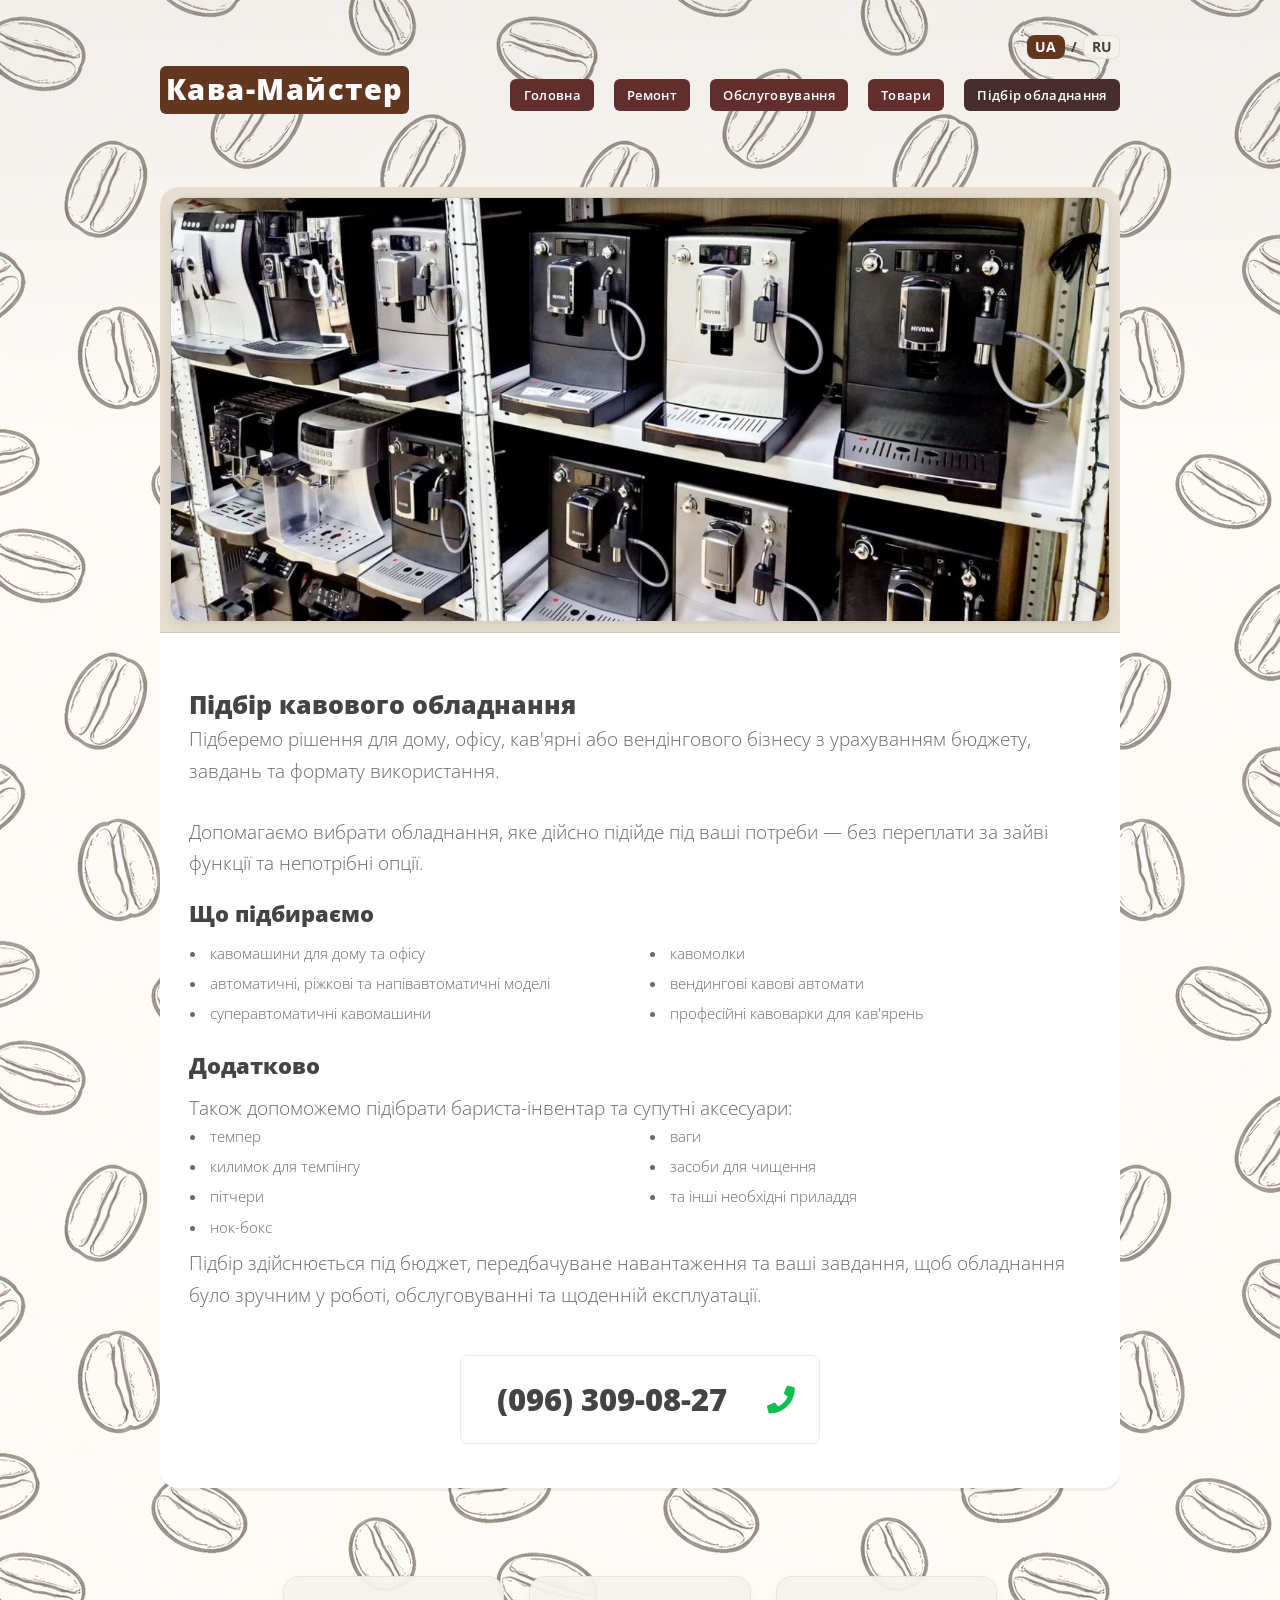
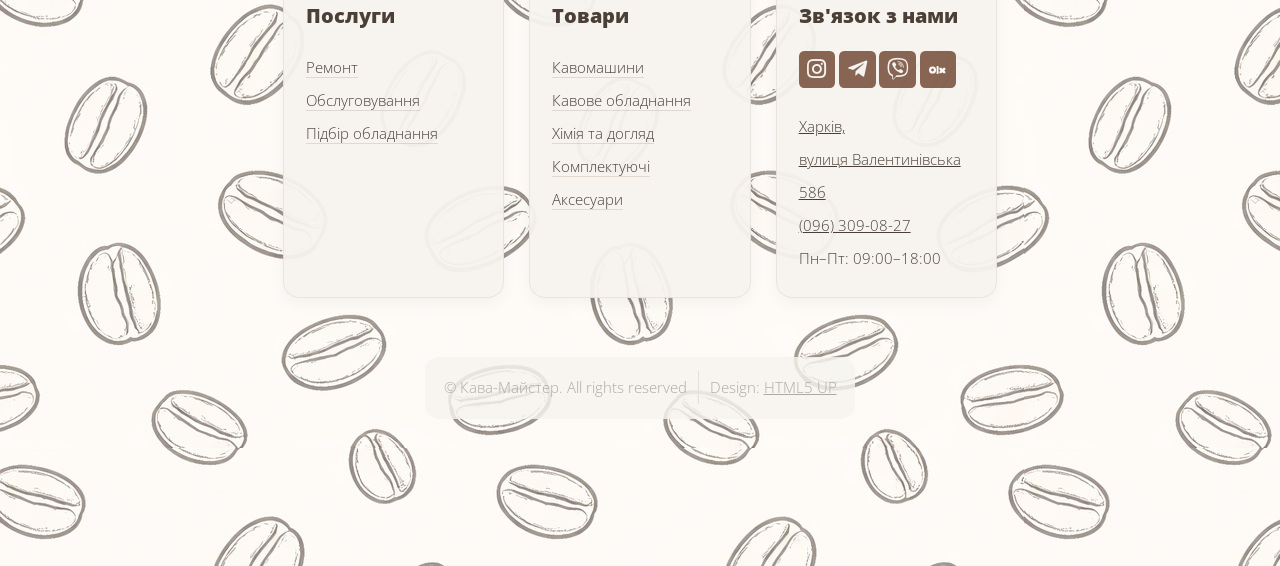
<file: equipment-selection.html>
<!DOCTYPE HTML>
<!--
	Verti by HTML5 UP
	html5up.net | @ajlkn
	Free for personal and commercial use under the CCA 3.0 license (html5up.net/license)
-->
<html lang="uk">
	<head>
		<title>Підбір кавового обладнання у Харкові</title>
		<meta charset="utf-8" />
		<meta name="viewport" content="width=device-width, initial-scale=1, user-scalable=no" />
		<link rel="stylesheet" href="assets/css/main.css" />
		<link rel="icon" type="image/png" sizes="32x32" href="images/favicon32.png">
		<link rel="icon" type="image/png" sizes="16x16" href="images/favicon16.png">
		<link rel="shortcut icon" href="images/favicon.ico">
		<!-- Google tag (gtag.js) -->
		<script async src="https://www.googletagmanager.com/gtag/js?id=G-5P2D315HKL"></script>
		<script>
		window.dataLayer = window.dataLayer || [];
		function gtag(){dataLayer.push(arguments);}
		gtag('js', new Date());

		gtag('config', 'G-5P2D315HKL');
		</script>
		<script>(function(w,d,s,l,i){w[l]=w[l]||[];w[l].push({'gtm.start':
			new Date().getTime(),event:'gtm.js'});var f=d.getElementsByTagName(s)[0],
			j=d.createElement(s),dl=l!='dataLayer'?'&l='+l:'';j.async=true;j.src=
			'https://www.googletagmanager.com/gtm.js?id='+i+dl;f.parentNode.insertBefore(j,f);
			})(window,document,'script','dataLayer','GTM-PZ9SXCJ6');</script>

		<!-- Google tag (gtag.js) -->
		<script async src="https://www.googletagmanager.com/gtag/js?id=AW-18160558927"></script>
		<script>
		  window.dataLayer = window.dataLayer || [];
		  function gtag(){dataLayer.push(arguments);}
		  gtag('js', new Date());
		
		  gtag('config', 'AW-18160558927');
		</script>
	</head>
	<body class="is-preload homepage">
		<noscript><iframe src="https://www.googletagmanager.com/ns.html?id=GTM-PZ9SXCJ6"
height="0" width="0" style="display:none;visibility:hidden"></iframe></noscript>
		<div id="page-wrapper">

			<!-- Header -->
				<div id="header-wrapper">
					<header id="header" class="container">

						<!-- Logo -->
							<div id="logo">
								<h1><a href="index.html">Кава-Майстер</a></h1>
							</div>

						<!-- Nav -->
							<nav id="nav">
								<ul>
									<li><a href="index.html">Головна</a></li>
									<li><a href="repair.html">Ремонт</a></li>
									<li><a href="maintenance.html">Обслуговування</a></li>
									<li>
										<a href="products.html">Товари</a>
										<ul>
											<li><a href="products.html#coffee-machines">Кавомашини</a></li>
											<li><a href="products.html#coffee-equipment">Кавове обладнання</a></li>
											<li><a href="products.html#care">Хімія та догляд</a></li>
											<li><a href="products.html#parts">Комплектуючі</a></li>
											<li><a href="products.html#accessories">Аксесуари</a></li>

										</ul>
									</li>
									<li class="current"><a href="equipment-selection.html">Підбір обладнання</a></li>
								</ul>
							</nav>

							<div class="lang-switch">
								<a href="equipment-selection.html" class="current" lang="uk">UA</a>
								<span>/</span>
								<a href="ru/equipment-selection.html" lang="ru">RU</a>
							</div>

					</header>
				</div>

			<!-- Banner -->
				<div class="container">
                    <section class="box feature single-page-box">
                        <span class="image featured">
                            <img src="images/equipment-selection.jpg" alt="Подбор кофейного оборудования">
                        </span>
                        <div class="inner">
                            <header>
                                <h2>Підбір кавового обладнання</h2> 
								<p>Підберемо рішення для дому, офісу, кав'ярні або вендінгового бізнесу з урахуванням бюджету, завдань та формату використання.</p> 
								</header> 
									<p>Допомагаємо вибрати обладнання, яке дійсно підійде під ваші потреби — без переплати за зайві функції та непотрібні опції.</p> 
									<h3>Що підбираємо</h3> 
								<ul> 
									<li>кавомашини для дому та офісу</li> 
									<li>автоматичні, ріжкові та напівавтоматичні моделі</li> 
									<li>суперавтоматичні кавомашини</li> 
									<li>кавомолки</li> 
									<li>вендингові кавові автомати</li> 
									<li>професійні кавоварки для кав'ярень</li> 
								</ul> 
								<h3>Додатково</h3> 
									<p>Також допоможемо підібрати бариста-інвентар та супутні аксесуари:</p> 
								<ul> 
									<li>темпер</li> 
									<li>килимок для темпінгу</li> 
									<li>пітчери</li> 
									<li>нок-бокс</li> 
									<li>ваги</li> 
									<li>засоби для чищення</li> 
									<li>та інші необхідні приладдя</li> 
								</ul> 
								<p>Підбір здійснюється під бюджет, передбачуване навантаження та ваші завдання, щоб обладнання було зручним у роботі, обслуговуванні та щоденній експлуатації.</p>
                            <div class="single-page-contact">
                                <a href="tel:+380963090827" class="phone-box phone-box-centered icon solid fa-phone">
                                    (096) 309-08-27
                                </a>
                            </div>
                        </div>
                    </section>
                </div>

			<!-- Features -->
				

			<!-- Footer -->
				<div id="footer-wrapper">
					<footer id="footer" class="container">
						<div class="row aln-center">
							<div class="col-3 col-6-medium col-12-small">

								<!-- Links -->
									<section class="widget links">
										<h3>Послуги</h3>
										<ul class="style2">
											<li><a href="repair.html">Ремонт</a></li>
											<li><a href="maintenance.html">Обслуговування</a></li>
											<li><a href="equipment-selection.html">Підбір обладнання</a></li>
										</ul>
									</section>

							</div>
							<div class="col-3 col-6-medium col-12-small">

								<!-- Links -->
									<section class="widget links">
										<h3>Товари</h3>
										<ul class="style2">
											<li><a href="products.html#coffee-machines">Кавомашини</a></li>
											<li><a href="products.html#coffee-equipment">Кавове обладнання</a></li>
											<li><a href="products.html#care">Хімія та догляд</a></li>
											<li><a href="products.html#parts">Комплектуючі</a></li>
											<li><a href="products.html#accessories">Аксесуари</a></li>
										</ul>
									</section>

							</div>
							<div class="col-3 col-6-medium col-12-small">

								<!-- Contact -->
									<section id="contacts" class="widget contact last">
										<h3>Зв'язок з нами</h3>
										<ul>
											<li><a href="https://www.instagram.com/mr.belenkiy/" target="_blank" rel="noopener noreferrer" class="icon brands fa-instagram"><span class="label">Instagram</span></a></li>
											<li><a href="https://t.me/cesarelamar" target="_blank" rel="noopener noreferrer" class="icon brands fa-telegram-plane"><span class="label">Telegram</span></a></li>
											<li><a href="viber://chat?number=%2B380963090827" target="_blank" rel="noopener noreferrer" class="icon brands fa-viber"><span class="label">Viber</span></a></li>
											<li>
												<a href="https://www.olx.ua/uk/list/user/16Bz6R/" class="icon custom-icon olx-icon" target="_blank" rel="noopener noreferrer" aria-label="OLX">
													<img src="images/olx-logo.svg" alt="OLX">
													<span class="label">OLX</span>
												</a>
											</li>
										</ul>
										<a href="https://www.google.com/maps/place/Кава-Майстер/@50.0046409,36.3596223,213m/data=!3m1!1e3!4m6!3m5!1s0x4127094e48e1f429:0xbd41f64137498321!8m2!3d50.0046822!4d36.3596857!16s%2Fg%2F11njp7r_zl?entry=ttu&g_ep=EgoyMDI2MDgxNy4wIKXMDSoASAFQAw%3D%3D" target="_blank"><p>Харків,<br />
										вулиця Валентинівська 58б<br /></a>
										<a href="tel:+380963090827">
												(096) 309-08-27<br /></a>
										Пн–Пт: 09:00–18:00</p>
									</section>

							</div>
						</div>
						<div class="row">
							<div class="col-12">
								<div id="copyright">
									<ul class="menu">
										<li>&copy; Кава-Майстер. All rights reserved</li><li>Design: <a href="http://html5up.net">HTML5 UP</a></li>
									</ul>
								</div>
							</div>
						</div>
					</footer>
				</div>

			</div>

		<!-- Scripts -->

			<script src="assets/js/jquery.min.js"></script>
			<script src="assets/js/jquery.dropotron.min.js"></script>
			<script src="assets/js/browser.min.js"></script>
			<script src="assets/js/breakpoints.min.js"></script>
			<script src="assets/js/util.js"></script>
			<script src="assets/js/main.js"></script>

	</body>
</html>
</file>
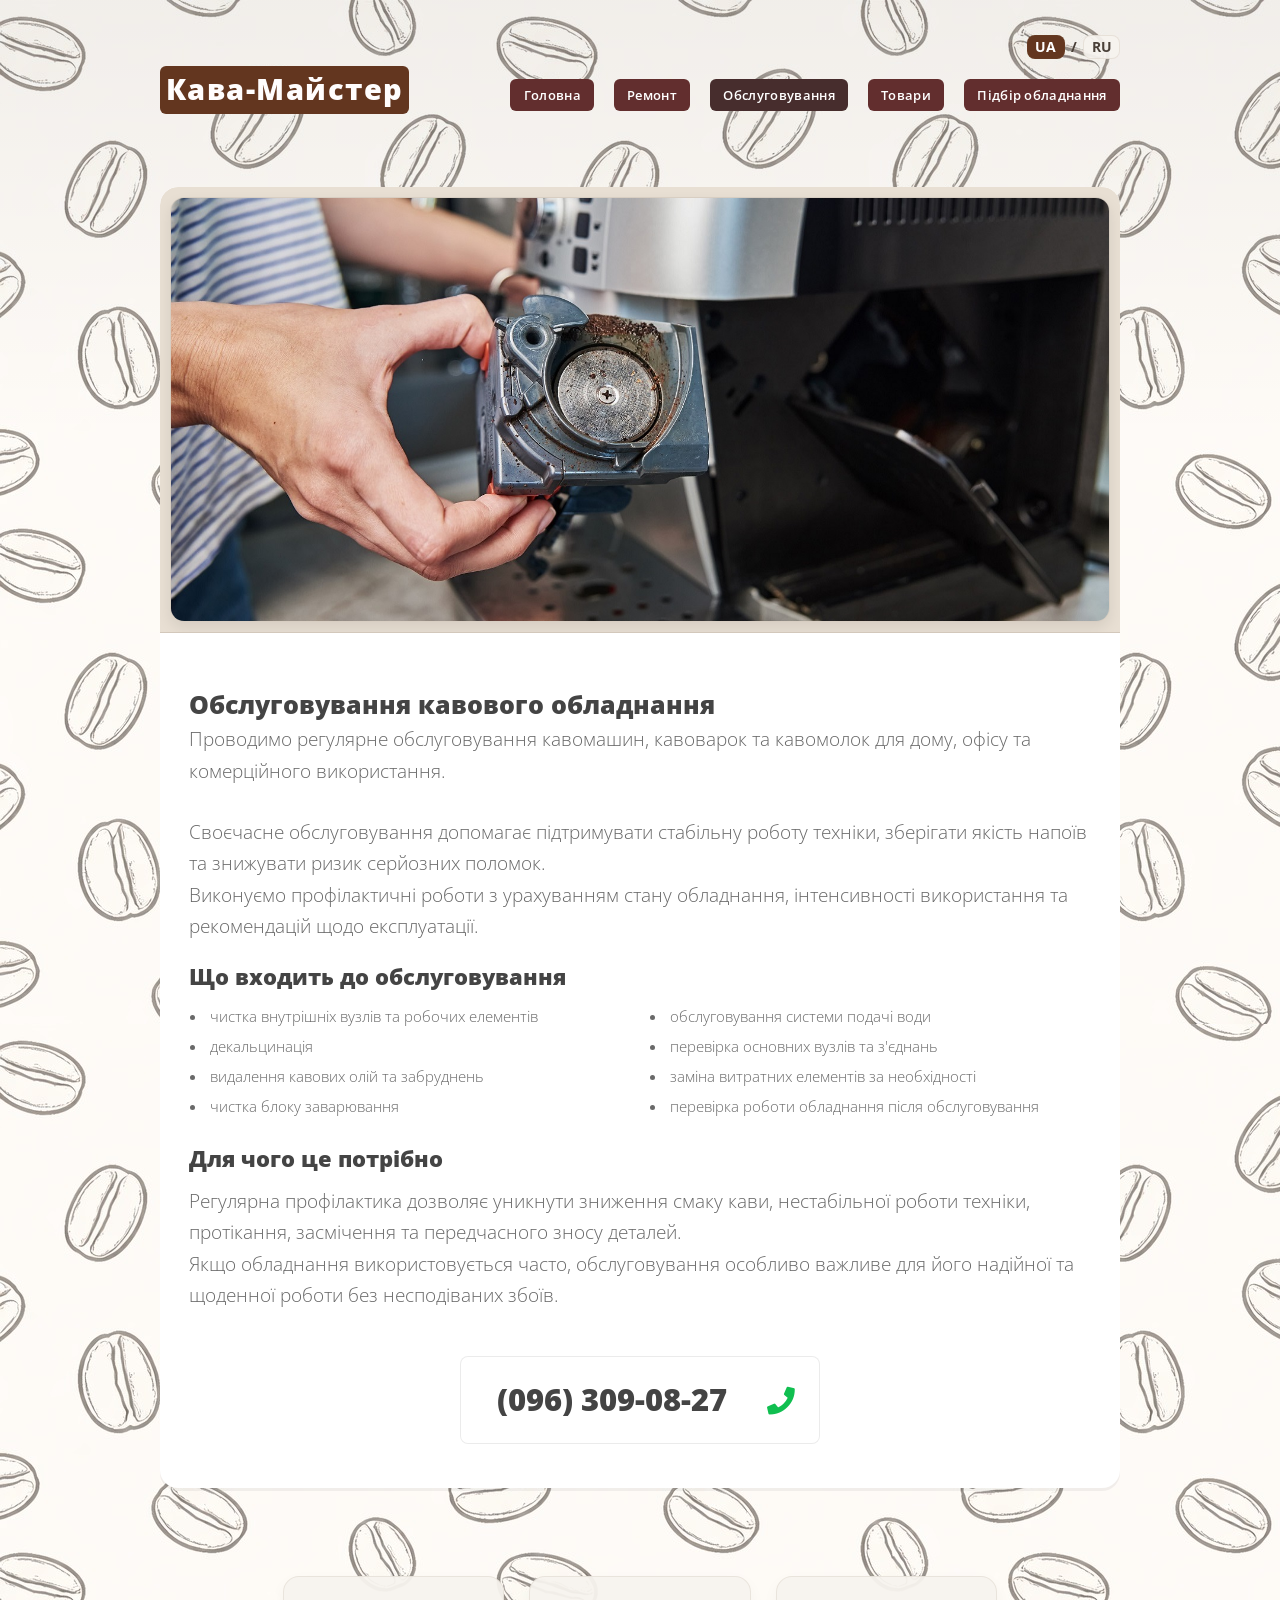
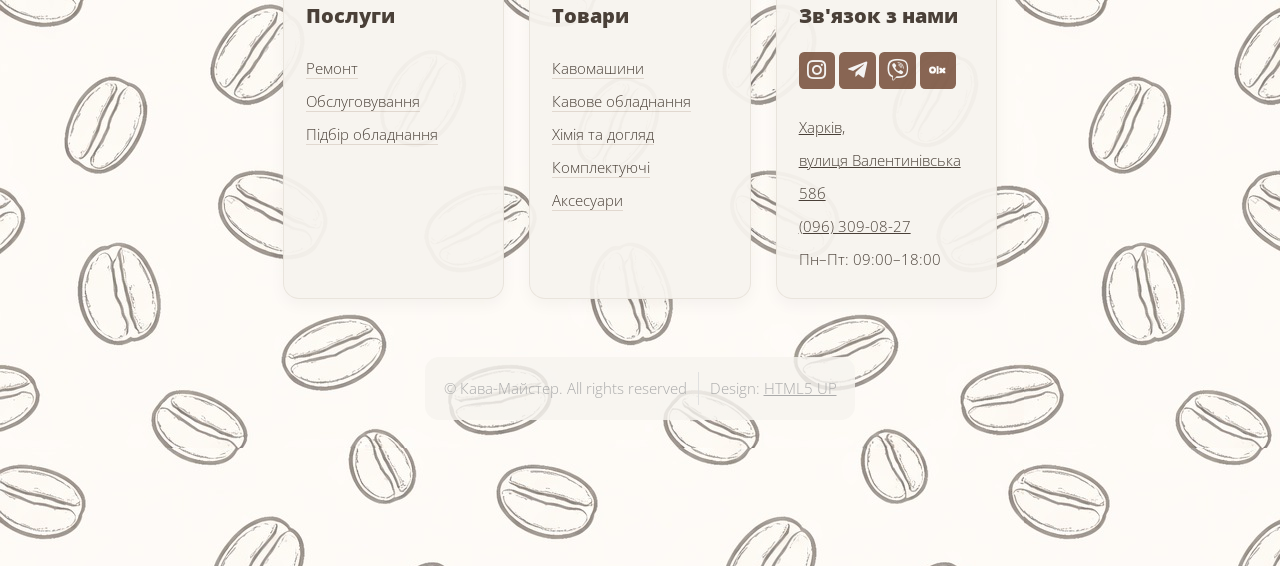
<file: maintenance.html>
<!DOCTYPE HTML>
<!--
	Verti by HTML5 UP
	html5up.net | @ajlkn
	Free for personal and commercial use under the CCA 3.0 license (html5up.net/license)
-->
<html lang="uk">
	<head>
		<title>Обслуговування кавового обладнання у Харкові</title>
		<meta charset="utf-8" />
		<meta name="viewport" content="width=device-width, initial-scale=1, user-scalable=no" />
		<link rel="stylesheet" href="assets/css/main.css" />
		<link rel="icon" type="image/png" sizes="32x32" href="images/favicon32.png">
		<link rel="icon" type="image/png" sizes="16x16" href="images/favicon16.png">
		<link rel="shortcut icon" href="images/favicon.ico">
		<!-- Google tag (gtag.js) -->
		<script async src="https://www.googletagmanager.com/gtag/js?id=G-5P2D315HKL"></script>
		<script>
		window.dataLayer = window.dataLayer || [];
		function gtag(){dataLayer.push(arguments);}
		gtag('js', new Date());

		gtag('config', 'G-5P2D315HKL');
		</script>
		<!-- Google tag (gtag.js) -->
<script async src="https://www.googletagmanager.com/gtag/js?id=AW-18160558927"></script>
		<script>(function(w,d,s,l,i){w[l]=w[l]||[];w[l].push({'gtm.start':
new Date().getTime(),event:'gtm.js'});var f=d.getElementsByTagName(s)[0],
j=d.createElement(s),dl=l!='dataLayer'?'&l='+l:'';j.async=true;j.src=
'https://www.googletagmanager.com/gtm.js?id='+i+dl;f.parentNode.insertBefore(j,f);
})(window,document,'script','dataLayer','GTM-PZ9SXCJ6');</script>
<script>
  window.dataLayer = window.dataLayer || [];
  function gtag(){dataLayer.push(arguments);}
  gtag('js', new Date());

  gtag('config', 'AW-18160558927');
</script>
	</head>
	<body class="is-preload homepage">
		<noscript><iframe src="https://www.googletagmanager.com/ns.html?id=GTM-PZ9SXCJ6"
height="0" width="0" style="display:none;visibility:hidden"></iframe></noscript>
		<div id="page-wrapper">

			<!-- Header -->
				<div id="header-wrapper">
					<header id="header" class="container">

						<!-- Logo -->
							<div id="logo">
								<h1><a href="index.html">Кава-Майстер</a></h1>
							</div>

						<!-- Nav -->
							<nav id="nav">
								<ul>
									<li><a href="index.html">Головна</a></li>
									
									<li><a href="repair.html">Ремонт</a></li>
									<li class="current"><a href="maintenance.html">Обслуговування</a></li>
									<li>
										<a href="products.html">Товари</a>
										<ul>
											<li><a href="products.html#coffee-machines">Кавомашини</a></li>
											<li><a href="products.html#coffee-equipment">Кавове обладнання</a></li>
											<li><a href="products.html#care">Хімія та догляд</a></li>
											<li><a href="products.html#parts">Комплектуючі</a></li>
											<li><a href="products.html#accessories">Аксесуари</a></li>

										</ul>
									</li>
									<li><a href="equipment-selection.html">Підбір обладнання</a></li>
								</ul>
							</nav>

							<div class="lang-switch">
								<a href="maintenance.html" class="current" lang="uk">UA</a>
								<span>/</span>
								<a href="ru/maintenance.html" lang="ru">RU</a>
							</div>

					</header>
				</div>

			<!-- Banner -->
				<div class="container">
                    <section class="box feature single-page-box">
                        <span class="image featured">
                            <img src="images/maintance.jpg" alt="Подбор кофейного оборудования">
                        </span>
                        <div class="inner">
                            <header> 
								<h2>Обслуговування кавового обладнання</h2> 
								<p>Проводимо регулярне обслуговування кавомашин, кавоварок та кавомолок для дому, офісу та комерційного використання.</p> 
								</header> 

								<p>Своєчасне обслуговування допомагає підтримувати стабільну роботу техніки, зберігати якість напоїв та знижувати ризик серйозних поломок.</p> 

								<p>Виконуємо профілактичні роботи з урахуванням стану обладнання, інтенсивності використання та рекомендацій щодо експлуатації.</p> 

								<h3>Що входить до обслуговування</h3> 
								<ul> 
								<li>чистка внутрішніх вузлів та робочих елементів</li> 
								<li>декальцинація</li> 
								<li>видалення кавових олій та забруднень</li> 
								<li>чистка блоку заварювання</li> 
								<li>обслуговування системи подачі води</li> 
								<li>перевірка основних вузлів та з'єднань</li> 
								<li>заміна витратних елементів за необхідності</li> 
								<li>перевірка роботи обладнання після обслуговування</li> 
								</ul> 

								<h3>Для чого це потрібно</h3> 
								<p>Регулярна профілактика дозволяє уникнути зниження смаку кави, нестабільної роботи техніки, протікання, засмічення та передчасного зносу деталей.</p> 

								<p>Якщо обладнання використовується часто, обслуговування особливо важливе для його надійної та щоденної роботи без несподіваних збоїв.</p>

                            <div class="single-page-contact">
                                <a href="tel:+380963090827" class="phone-box phone-box-centered icon solid fa-phone">
                                    (096) 309-08-27
                                </a>
                            </div>
                        </div>
                    </section>
                </div>

			<!-- Features -->
				

			<!-- Footer -->
				<div id="footer-wrapper">
					<footer id="footer" class="container">
						<div class="row aln-center">
							<div class="col-3 col-6-medium col-12-small">

								<!-- Links -->
									<section class="widget links">
										<h3>Послуги</h3>
										<ul class="style2">
											<li><a href="repair.html">Ремонт</a></li>
											<li><a href="maintenance.html">Обслуговування</a></li>
											<li><a href="equipment-selection.html">Підбір обладнання</a></li>
										</ul>
									</section>

							</div>
							<div class="col-3 col-6-medium col-12-small">

								<!-- Links -->
									<section class="widget links">
										<h3>Товари</h3>
										<ul class="style2">
											<li><a href="products.html#coffee-machines">Кавомашини</a></li>
											<li><a href="products.html#coffee-equipment">Кавове обладнання</a></li>
											<li><a href="products.html#care">Хімія та догляд</a></li>
											<li><a href="products.html#parts">Комплектуючі</a></li>
											<li><a href="products.html#accessories">Аксесуари</a></li>
										</ul>
									</section>

							</div>
							<div class="col-3 col-6-medium col-12-small">

								<!-- Contact -->
									<section id="contacts" class="widget contact last">
										<h3>Зв'язок з нами</h3>
										<ul>
											<li><a href="https://www.instagram.com/mr.belenkiy/" target="_blank" rel="noopener noreferrer" class="icon brands fa-instagram"><span class="label">Instagram</span></a></li>
											<li><a href="https://t.me/cesarelamar" target="_blank" rel="noopener noreferrer" class="icon brands fa-telegram-plane"><span class="label">Telegram</span></a></li>
											<li><a href="viber://chat?number=%2B380963090827" target="_blank" rel="noopener noreferrer" class="icon brands fa-viber"><span class="label">Viber</span></a></li>
											<li>
												<a href="https://www.olx.ua/uk/list/user/16Bz6R/" class="icon custom-icon olx-icon" target="_blank" rel="noopener noreferrer" aria-label="OLX">
													<img src="images/olx-logo.svg" alt="OLX">
													<span class="label">OLX</span>
												</a>
											</li>
										</ul>
										<a href="https://www.google.com/maps/place/Кава-Майстер/@50.0046409,36.3596223,213m/data=!3m1!1e3!4m6!3m5!1s0x4127094e48e1f429:0xbd41f64137498321!8m2!3d50.0046822!4d36.3596857!16s%2Fg%2F11njp7r_zl?entry=ttu&g_ep=EgoyMDI2MDgxNy4wIKXMDSoASAFQAw%3D%3D" target="_blank"><p>Харків,<br />
										вулиця Валентинівська 58б<br /></a>
										<a href="tel:+380963090827">
												(096) 309-08-27<br /></a>
										Пн–Пт: 09:00–18:00</p>
									</section>

							</div>
						</div>
						<div class="row">
							<div class="col-12">
								<div id="copyright">
									<ul class="menu">
										<li>&copy; Кава-Майстер. All rights reserved</li><li>Design: <a href="http://html5up.net">HTML5 UP</a></li>
									</ul>
								</div>
							</div>
						</div>
					</footer>
				</div>

			</div>

		<!-- Scripts -->

			<script src="assets/js/jquery.min.js"></script>
			<script src="assets/js/jquery.dropotron.min.js"></script>
			<script src="assets/js/browser.min.js"></script>
			<script src="assets/js/breakpoints.min.js"></script>
			<script src="assets/js/util.js"></script>
			<script src="assets/js/main.js"></script>

	</body>
</html>
</file>
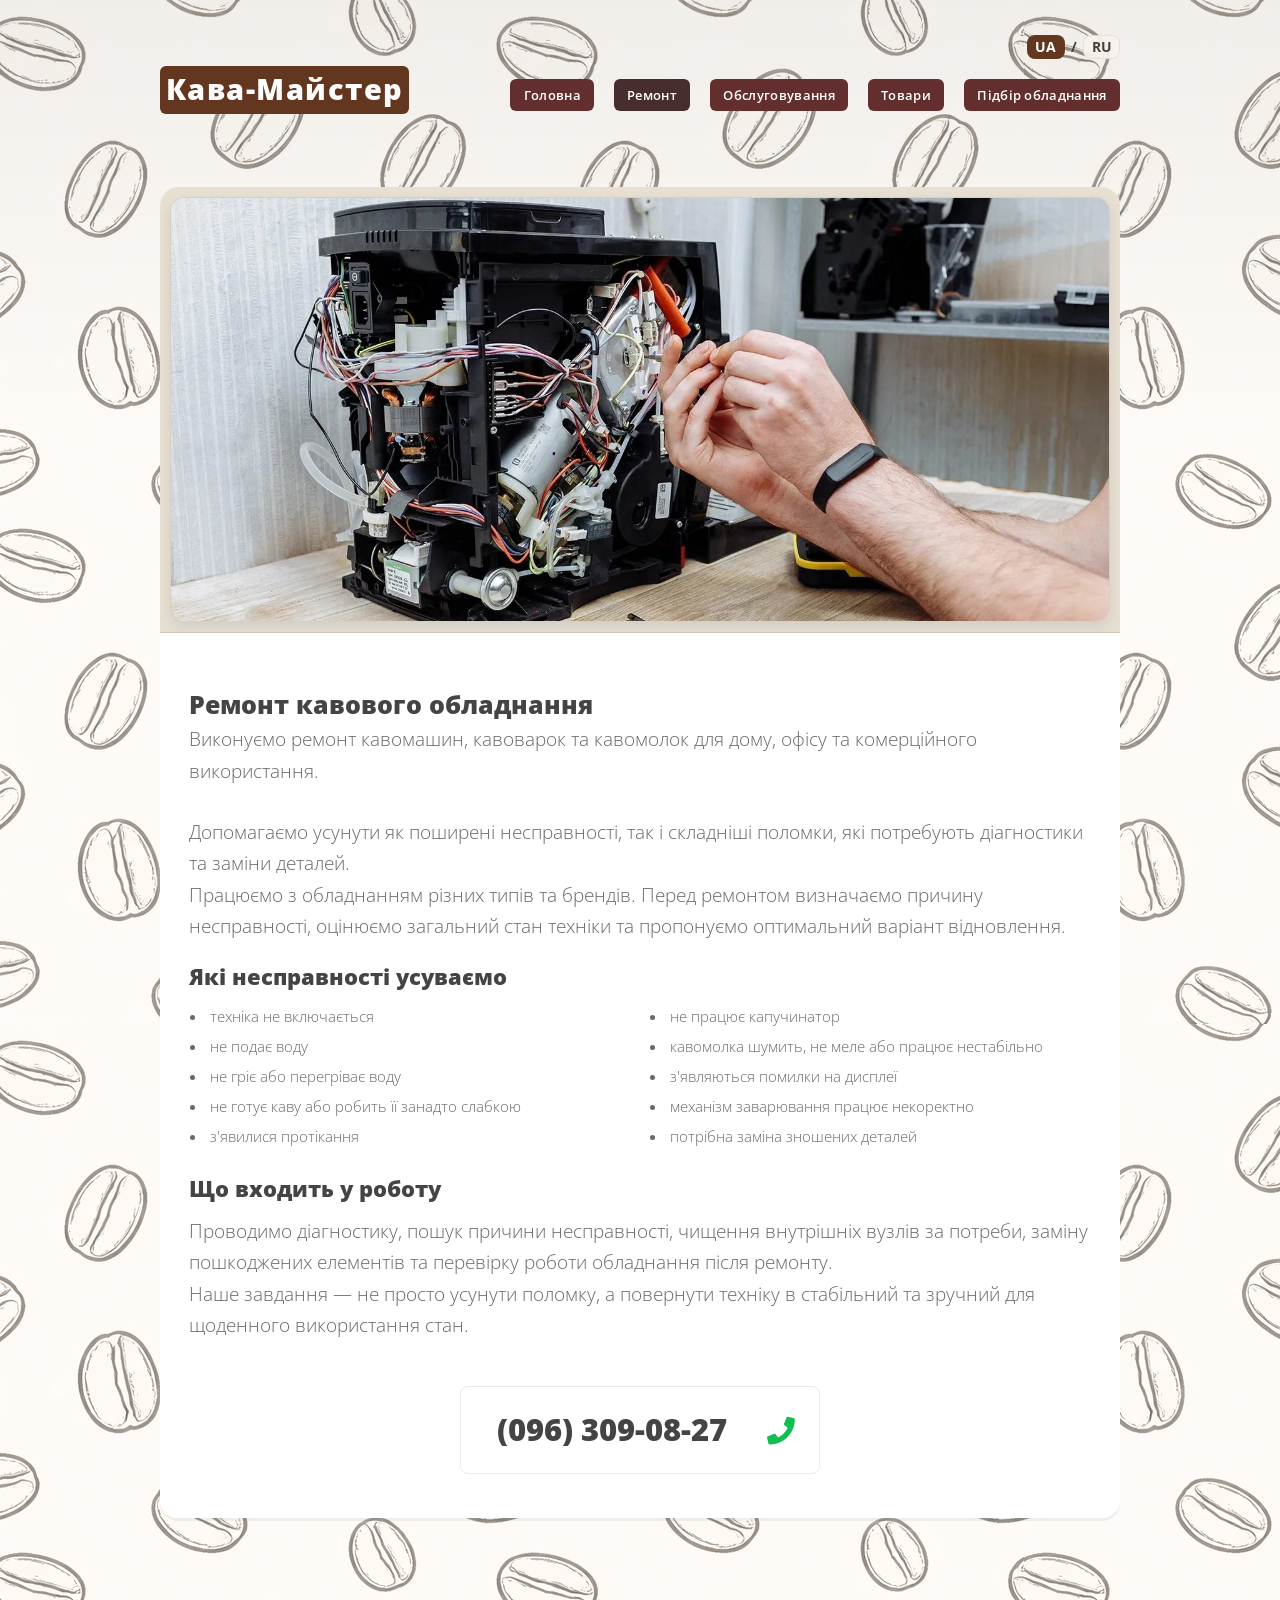
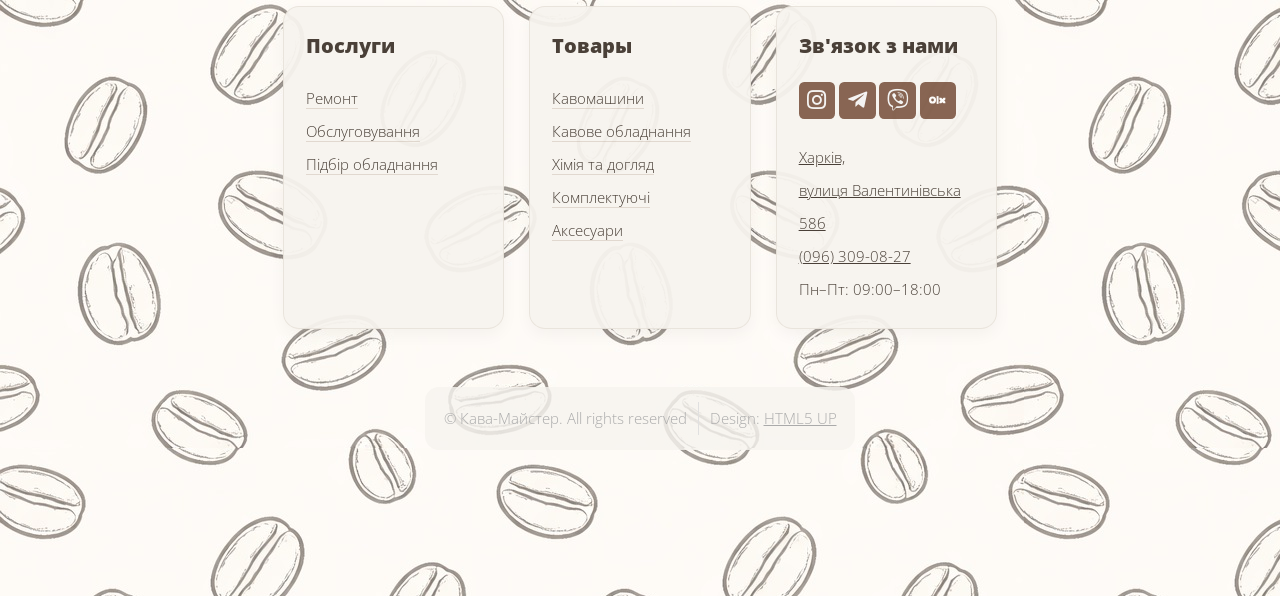
<file: repair.html>
<!DOCTYPE HTML>
<!--
	Verti by HTML5 UP
	html5up.net | @ajlkn
	Free for personal and commercial use under the CCA 3.0 license (html5up.net/license)
-->
<html lang="uk">
	<head>
		<title>Ремонт кавового обладнання у Харкові</title>
		<meta charset="utf-8" />
		<meta name="viewport" content="width=device-width, initial-scale=1, user-scalable=no" />
		<link rel="stylesheet" href="assets/css/main.css" />
		<link rel="icon" type="image/png" sizes="32x32" href="images/favicon32.png">
		<link rel="icon" type="image/png" sizes="16x16" href="images/favicon16.png">
		<link rel="shortcut icon" href="images/favicon.ico">
		<!-- Google tag (gtag.js) -->
		<script async src="https://www.googletagmanager.com/gtag/js?id=G-5P2D315HKL"></script>
		<script>
		window.dataLayer = window.dataLayer || [];
		function gtag(){dataLayer.push(arguments);}
		gtag('js', new Date());

		gtag('config', 'G-5P2D315HKL');
		</script>
		<!-- Google tag (gtag.js) -->
<script async src="https://www.googletagmanager.com/gtag/js?id=AW-18160558927"></script>
		<script>(function(w,d,s,l,i){w[l]=w[l]||[];w[l].push({'gtm.start':
new Date().getTime(),event:'gtm.js'});var f=d.getElementsByTagName(s)[0],
j=d.createElement(s),dl=l!='dataLayer'?'&l='+l:'';j.async=true;j.src=
'https://www.googletagmanager.com/gtm.js?id='+i+dl;f.parentNode.insertBefore(j,f);
})(window,document,'script','dataLayer','GTM-PZ9SXCJ6');</script>
<script>
  window.dataLayer = window.dataLayer || [];
  function gtag(){dataLayer.push(arguments);}
  gtag('js', new Date());

  gtag('config', 'AW-18160558927');
</script>
	</head>
	<body class="is-preload homepage">
		<noscript><iframe src="https://www.googletagmanager.com/ns.html?id=GTM-PZ9SXCJ6"
height="0" width="0" style="display:none;visibility:hidden"></iframe></noscript>
		<div id="page-wrapper">

			<!-- Header -->
				<div id="header-wrapper">
					<header id="header" class="container">

						<!-- Logo -->
							<div id="logo">
								<h1><a href="index.html">Кава-Майстер</a></h1>
							</div>

						<!-- Nav -->
							<nav id="nav">
								<ul>
									<li><a href="index.html">Головна</a></li>
									<li class="current"><a href="repair.html">Ремонт</a></li>
									<li><a href="maintenance.html">Обслуговування</a></li>
									<li>
										<a href="products.html">Товари</a>
										<ul>
											<li><a href="products.html#coffee-machines">Кавомашини</a></li>
											<li><a href="products.html#coffee-equipment">Кавове обладнання</a></li>
											<li><a href="products.html#care">Хімія та догляд</a></li>
											<li><a href="products.html#parts">Комплектуючі</a></li>
											<li><a href="products.html#accessories">Аксесуари</a></li>

										</ul>
									</li>
									<li><a href="equipment-selection.html">Підбір обладнання</a></li>
								</ul>
							</nav>

							<div class="lang-switch">
								<a href="repair.html" class="current" lang="uk">UA</a>
								<span>/</span>
								<a href="ru/repair.html" lang="ru">RU</a>
							</div>

					</header>
				</div>

			<!-- Banner -->
				<div class="container">
                    <section class="box feature single-page-box">
                        <span class="image featured">
                            <img src="images/repair.jpg" alt="Подбор кофейного оборудования">
                        </span>
                        <div class="inner">
                            <header>
                                <h2>Ремонт кавового обладнання</h2>
                                <p>Виконуємо ремонт кавомашин, кавоварок та кавомолок для дому, офісу та комерційного використання.</p>
                            </header>

                            <p>Допомагаємо усунути як поширені несправності, так і складніші поломки, які потребують діагностики та заміни деталей.</p>

                            <p>Працюємо з обладнанням різних типів та брендів. Перед ремонтом визначаємо причину несправності, оцінюємо загальний стан техніки та пропонуємо оптимальний варіант відновлення.</p>

                            <h3>Які несправності усуваємо</h3>
                            <ul>
                                <li>техніка не включається</li> 
								<li>не подає воду</li> 
								<li>не гріє або перегріває воду</li> 
								<li>не готує каву або робить її занадто слабкою</li> 
								<li>з'явилися протікання</li> 
								<li>не працює капучинатор</li> 
								<li>кавомолка шумить, не меле або працює нестабільно</li> 
								<li>з'являються помилки на дисплеї</li> 
								<li>механізм заварювання працює некоректно</li> 
								<li>потрібна заміна зношених деталей</li>
                            </ul>

                           <h3>Що входить у роботу</h3> 
								<p>Проводимо діагностику, пошук причини несправності, чищення внутрішніх вузлів за потреби, заміну пошкоджених елементів та перевірку роботи обладнання після ремонту.</p> 

								<p>Наше завдання — не просто усунути поломку, а повернути техніку в стабільний та зручний для щоденного використання стан.</p>

                            <div class="single-page-contact">
                                <a href="tel:+380963090827" class="phone-box phone-box-centered icon solid fa-phone">
                                    (096) 309-08-27
                                </a>
                            </div>
                        </div>
                    </section>
                </div>

			<!-- Features -->
				

			<!-- Footer -->
				<div id="footer-wrapper">
					<footer id="footer" class="container">
						<div class="row aln-center">
							<div class="col-3 col-6-medium col-12-small">

								<!-- Links -->
									<section class="widget links">
										<h3>Послуги</h3>
										<ul class="style2">
											<li><a href="repair.html">Ремонт</a></li>
											<li><a href="maintenance.html">Обслуговування</a></li>
											<li><a href="equipment-selection.html">Підбір обладнання</a></li>
										</ul>
									</section>

							</div>
							<div class="col-3 col-6-medium col-12-small">

								<!-- Links -->
									<section class="widget links">
										<h3>Товары</h3>
										<ul class="style2">
											<li><a href="products.html#coffee-machines">Кавомашини</a></li>
											<li><a href="products.html#coffee-equipment">Кавове обладнання</a></li>
											<li><a href="products.html#care">Хімія та догляд</a></li>
											<li><a href="products.html#parts">Комплектуючі</a></li>
											<li><a href="products.html#accessories">Аксесуари</a></li>
										</ul>
									</section>

							</div>
							<div class="col-3 col-6-medium col-12-small">

								<!-- Contact -->
									<section id="contacts" class="widget contact last">
										<h3>Зв'язок з нами</h3>
										<ul>
											<li><a href="https://www.instagram.com/mr.belenkiy/" target="_blank" rel="noopener noreferrer" class="icon brands fa-instagram"><span class="label">Instagram</span></a></li>
											<li><a href="https://t.me/cesarelamar" target="_blank" rel="noopener noreferrer" class="icon brands fa-telegram-plane"><span class="label">Telegram</span></a></li>
											<li><a href="viber://chat?number=%2B380963090827" target="_blank" rel="noopener noreferrer" class="icon brands fa-viber"><span class="label">Viber</span></a></li>
											<li>
												<a href="https://www.olx.ua/uk/list/user/16Bz6R/" class="icon custom-icon olx-icon" target="_blank" rel="noopener noreferrer" aria-label="OLX">
													<img src="images/olx-logo.svg" alt="OLX">
													<span class="label">OLX</span>
												</a>
											</li>
										</ul>
										<a href="https://www.google.com/maps/place/Кава-Майстер/@50.0046409,36.3596223,213m/data=!3m1!1e3!4m6!3m5!1s0x4127094e48e1f429:0xbd41f64137498321!8m2!3d50.0046822!4d36.3596857!16s%2Fg%2F11njp7r_zl?entry=ttu&g_ep=EgoyMDI2MDgxNy4wIKXMDSoASAFQAw%3D%3D" target="_blank"><p>Харків,<br />
										вулиця Валентинівська 58б<br /></a>
										<a href="tel:+380963090827">
												(096) 309-08-27<br /></a>
										Пн–Пт: 09:00–18:00</p>
									</section>

							</div>
						</div>
						<div class="row">
							<div class="col-12">
								<div id="copyright">
									<ul class="menu">
										<li>&copy; Кава-Майстер. All rights reserved</li><li>Design: <a href="http://html5up.net">HTML5 UP</a></li>
									</ul>
								</div>
							</div>
						</div>
					</footer>
				</div>

			</div>

		<!-- Scripts -->

			<script src="assets/js/jquery.min.js"></script>
			<script src="assets/js/jquery.dropotron.min.js"></script>
			<script src="assets/js/browser.min.js"></script>
			<script src="assets/js/breakpoints.min.js"></script>
			<script src="assets/js/util.js"></script>
			<script src="assets/js/main.js"></script>

	</body>
</html>
</file>
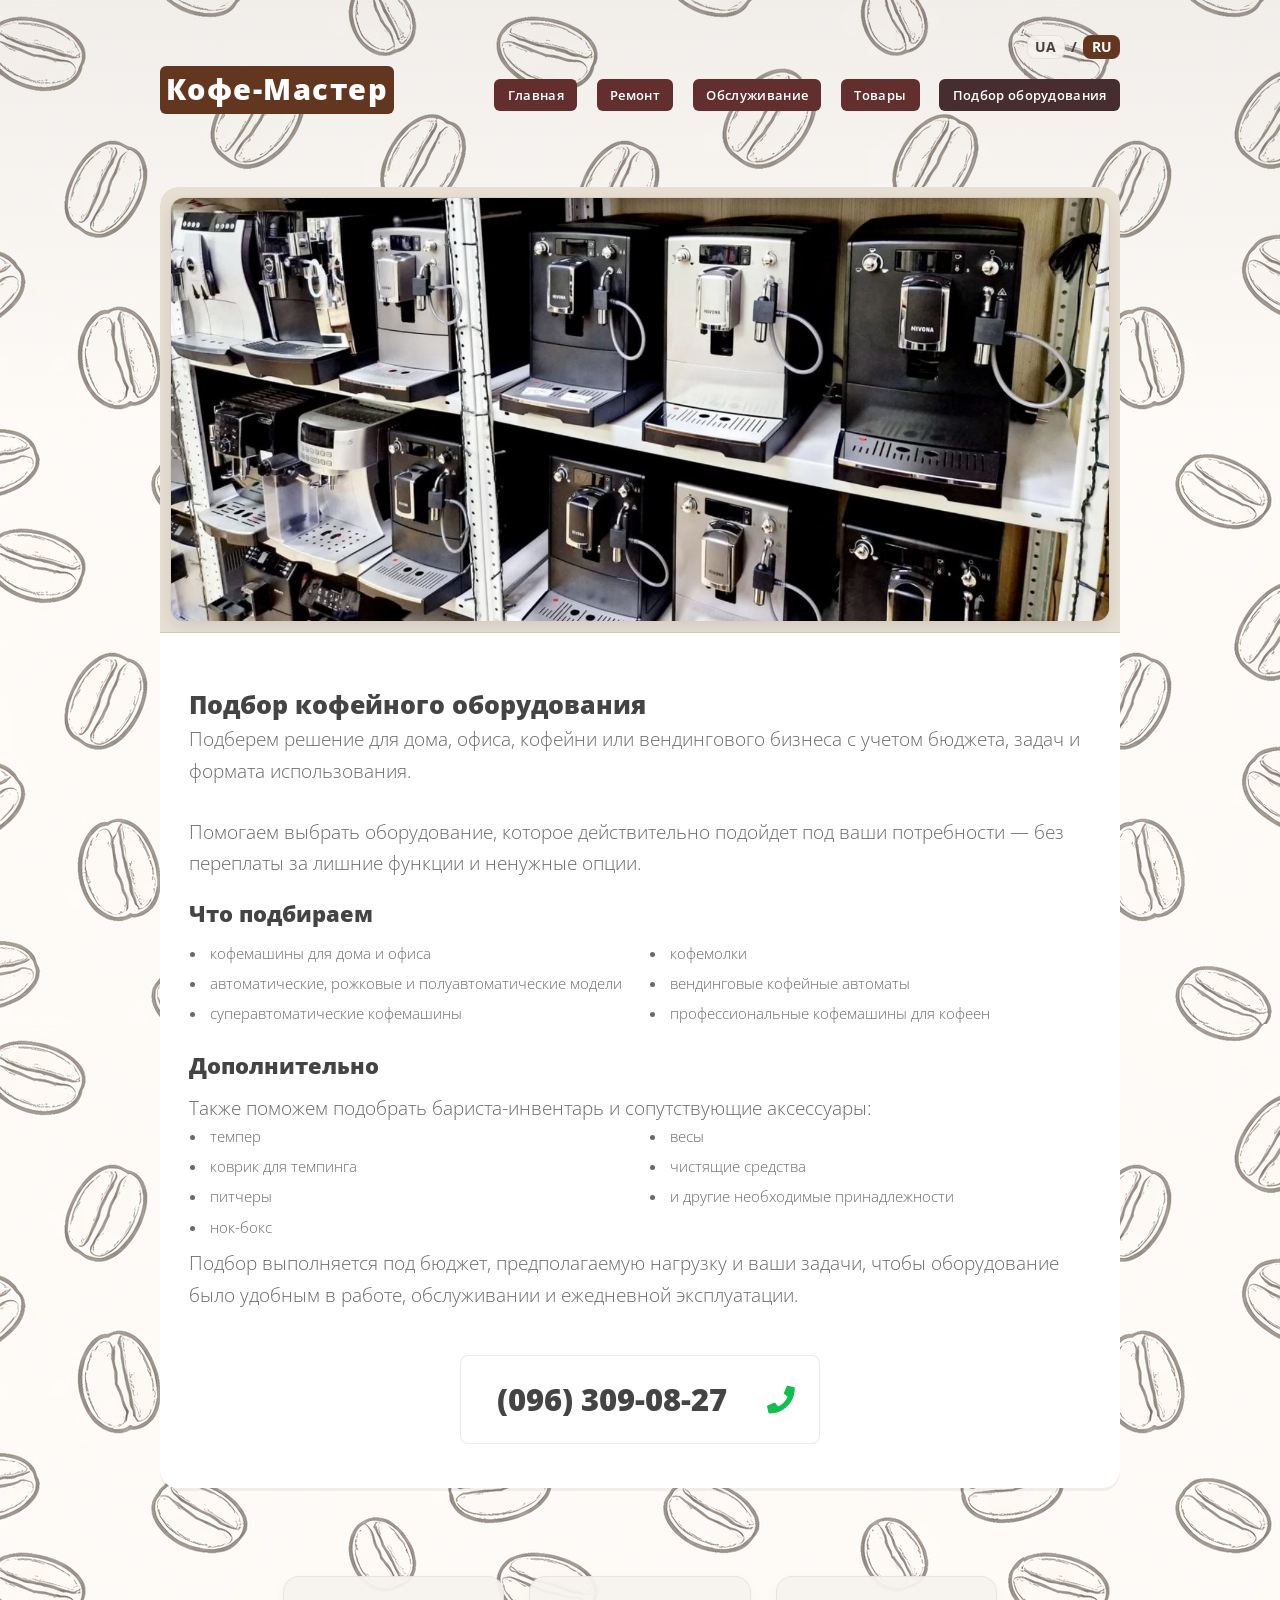
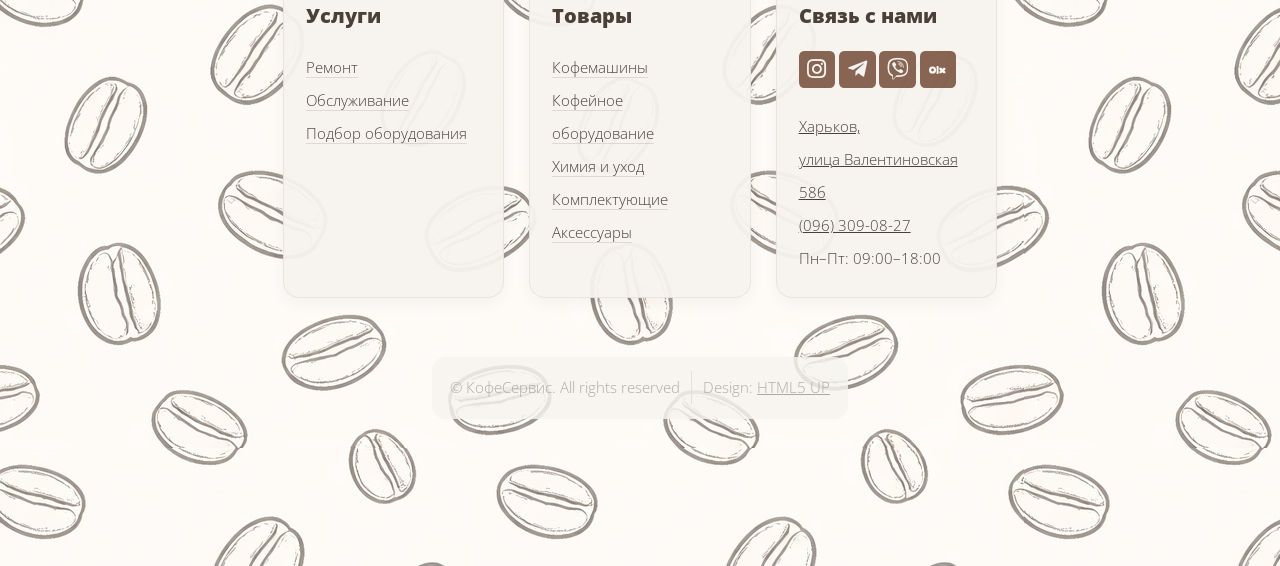
<file: ru/equipment-selection.html>
<!DOCTYPE HTML>
<!--
	Verti by HTML5 UP
	html5up.net | @ajlkn
	Free for personal and commercial use under the CCA 3.0 license (html5up.net/license)
-->
<html lang="ru">
	<head>
		<title>Ремонт кофейного оборудования в Харькове</title>
		<meta charset="utf-8" />
		<meta name="viewport" content="width=device-width, initial-scale=1, user-scalable=no" />
		<link rel="stylesheet" href="../assets/css/main.css" />
		<link rel="icon" type="../image/png" sizes="32x32" href="images/favicon32.png">
		<link rel="icon" type="../image/png" sizes="16x16" href="images/favicon16.png">
		<link rel="shortcut icon" href="../images/favicon.ico">
		<!-- Google tag (gtag.js) -->
		<script async src="https://www.googletagmanager.com/gtag/js?id=G-5P2D315HKL"></script>
		<script>
		window.dataLayer = window.dataLayer || [];
		function gtag(){dataLayer.push(arguments);}
		gtag('js', new Date());

		gtag('config', 'G-5P2D315HKL');
		</script>
		<!-- Google tag (gtag.js) -->
<script async src="https://www.googletagmanager.com/gtag/js?id=AW-18160558927"></script>
		<script>(function(w,d,s,l,i){w[l]=w[l]||[];w[l].push({'gtm.start':
new Date().getTime(),event:'gtm.js'});var f=d.getElementsByTagName(s)[0],
j=d.createElement(s),dl=l!='dataLayer'?'&l='+l:'';j.async=true;j.src=
'https://www.googletagmanager.com/gtm.js?id='+i+dl;f.parentNode.insertBefore(j,f);
})(window,document,'script','dataLayer','GTM-PZ9SXCJ6');</script>
<script>
  window.dataLayer = window.dataLayer || [];
  function gtag(){dataLayer.push(arguments);}
  gtag('js', new Date());

  gtag('config', 'AW-18160558927');
</script>
	</head>
	<body class="is-preload homepage">
		<noscript><iframe src="https://www.googletagmanager.com/ns.html?id=GTM-PZ9SXCJ6"
height="0" width="0" style="display:none;visibility:hidden"></iframe></noscript>
		<div id="page-wrapper">

			<!-- Header -->
				<div id="header-wrapper">
					<header id="header" class="container">

						<!-- Logo -->
							<div id="logo">
								<h1><a href="index.html">Кофе-Мастер</a></h1>
							</div>

						<!-- Nav -->
							<nav id="nav">
								<ul>
									<li><a href="index.html">Главная</a></li>
									
									<li><a href="repair.html">Ремонт</a></li>
									<li><a href="maintenance.html">Обслуживание</a></li>
									<li>
										<a href="products.html">Товары</a>
										<ul>
											<li><a href="products.html#coffee-machines">Кофемашины</a></li>
											<li><a href="products.html#coffee-equipment">Кофейное оборудование</a></li>
											<li><a href="products.html#care">Химия и уход</a></li>
											<li><a href="products.html#parts">Комплектующие</a></li>
											<li><a href="products.html#accessories">Аксессуары</a></li>

										</ul>
									</li>
									<li class="current"><a href="equipment-selection.html">Подбор оборудования</a></li>
								</ul>
							</nav>

							<div class="lang-switch">
								<a href="../equipment-selection.html"lang="uk">UA</a>
								<span>/</span>
								<a href="equipment-selection.html" class="current" lang="ru">RU</a>
							</div>

					</header>
				</div>

			<!-- Banner -->
				<div class="container">
                    <section class="box feature single-page-box">
                        <span class="image featured">
                            <img src="../images/equipment-selection.jpg" alt="Подбор кофейного оборудования">
                        </span>
                        <div class="inner">
                            <header>
                                <h2>Подбор кофейного оборудования</h2>
                                <p>Подберем решение для дома, офиса, кофейни или вендингового бизнеса с учетом бюджета, задач и формата использования.</p>
                            </header>
                            <p>Помогаем выбрать оборудование, которое действительно подойдет под ваши потребности — без переплаты за лишние функции и ненужные опции.</p>
                            <h3>Что подбираем</h3>
                            <ul>
                                <li>кофемашины для дома и офиса</li>
                                <li>автоматические, рожковые и полуавтоматические модели</li>
                                <li>суперавтоматические кофемашины</li>
                                <li>кофемолки</li>
                                <li>вендинговые кофейные автоматы</li>
                                <li>профессиональные кофемашины для кофеен</li>
                            </ul>
                            <h3>Дополнительно</h3>
                            <p>Также поможем подобрать бариста-инвентарь и сопутствующие аксессуары:</p>
                            <ul>
                                <li>темпер</li>
                                <li>коврик для темпинга</li>
                                <li>питчеры</li>
                                <li>нок-бокс</li>
                                <li>весы</li>
                                <li>чистящие средства</li>
                                <li>и другие необходимые принадлежности</li>
                            </ul>
                            <p>Подбор выполняется под бюджет, предполагаемую нагрузку и ваши задачи, чтобы оборудование было удобным в работе, обслуживании и ежедневной эксплуатации.</p>
                            <div class="single-page-contact">
                                <a href="tel:+380963090827" class="phone-box phone-box-centered icon solid fa-phone">
                                    (096) 309-08-27
                                </a>
                            </div>
                        </div>
                    </section>
                </div>

			<!-- Features -->
				

			<!-- Footer -->
				<div id="footer-wrapper">
					<footer id="footer" class="container">
						<div class="row aln-center">
							<div class="col-3 col-6-medium col-12-small">

								<!-- Links -->
									<section class="widget links">
										<h3>Услуги</h3>
										<ul class="style2">
											<li><a href="repair.html">Ремонт</a></li>
											<li><a href="maintenance.html">Обслуживание</a></li>
											<li><a href="equipment-selection.html">Подбор оборудования</a></li>
										</ul>
									</section>

							</div>
							<div class="col-3 col-6-medium col-12-small">

								<!-- Links -->
									<section class="widget links">
										<h3>Товары</h3>
										<ul class="style2">
											<li><a href="products.html#coffee-machines">Кофемашины</a></li>
											<li><a href="products.html#coffee-equipment">Кофейное оборудование</a></li>
											<li><a href="products.html#care">Химия и уход</a></li>
											<li><a href="products.html#parts">Комплектующие</a></li>
											<li><a href="products.html#accessories">Аксессуары</a></li>	
										</ul>
									</section>

							</div>
							<div class="col-3 col-6-medium col-12-small">

								<!-- Contact -->
									<section id="contacts" class="widget contact last">
										<h3>Связь с нами</h3>
										<ul>
											<li><a href="https://www.instagram.com/mr.belenkiy/" target="_blank" rel="noopener noreferrer" class="icon brands fa-instagram"><span class="label">Instagram</span></a></li>
											<li><a href="https://t.me/cesarelamar" target="_blank" rel="noopener noreferrer" class="icon brands fa-telegram-plane"><span class="label">Telegram</span></a></li>
											<li><a href="viber://chat?number=%2B380963090827" target="_blank" rel="noopener noreferrer" class="icon brands fa-viber"><span class="label">Viber</span></a></li>
											<li>
												<a href="https://www.olx.ua/uk/list/user/16Bz6R/" class="icon custom-icon olx-icon" target="_blank" rel="noopener noreferrer" aria-label="OLX">
													<img src="../images/olx-logo.svg" alt="OLX">
													<span class="label">OLX</span>
												</a>
											</li>
										</ul>
										<a href="https://www.google.com/maps/place/Кава-Майстер/@50.0046409,36.3596223,213m/data=!3m1!1e3!4m6!3m5!1s0x4127094e48e1f429:0xbd41f64137498321!8m2!3d50.0046822!4d36.3596857!16s%2Fg%2F11njp7r_zl?entry=ttu&g_ep=EgoyMDI2MDgxNy4wIKXMDSoASAFQAw%3D%3D" target="_blank"><p>Харьков,<br />
										улица Валентиновская 58б<br /></a>
										<a href="tel:+380963090827">
												(096) 309-08-27<br /></a>
										Пн–Пт: 09:00–18:00</p>
									</section>

							</div>
						</div>
						<div class="row">
							<div class="col-12">
								<div id="copyright">
									<ul class="menu">
										<li>&copy; КофеСервис. All rights reserved</li><li>Design: <a href="http://html5up.net">HTML5 UP</a></li>
									</ul>
								</div>
							</div>
						</div>
					</footer>
				</div>

			</div>

		<!-- Scripts -->

			<script src="../assets/js/jquery.min.js"></script>
			<script src="../assets/js/jquery.dropotron.min.js"></script>
			<script src="../assets/js/browser.min.js"></script>
			<script src="../assets/js/breakpoints.min.js"></script>
			<script src="../assets/js/util.js"></script>
			<script src="../assets/js/main.js"></script>

	</body>
</html>
</file>
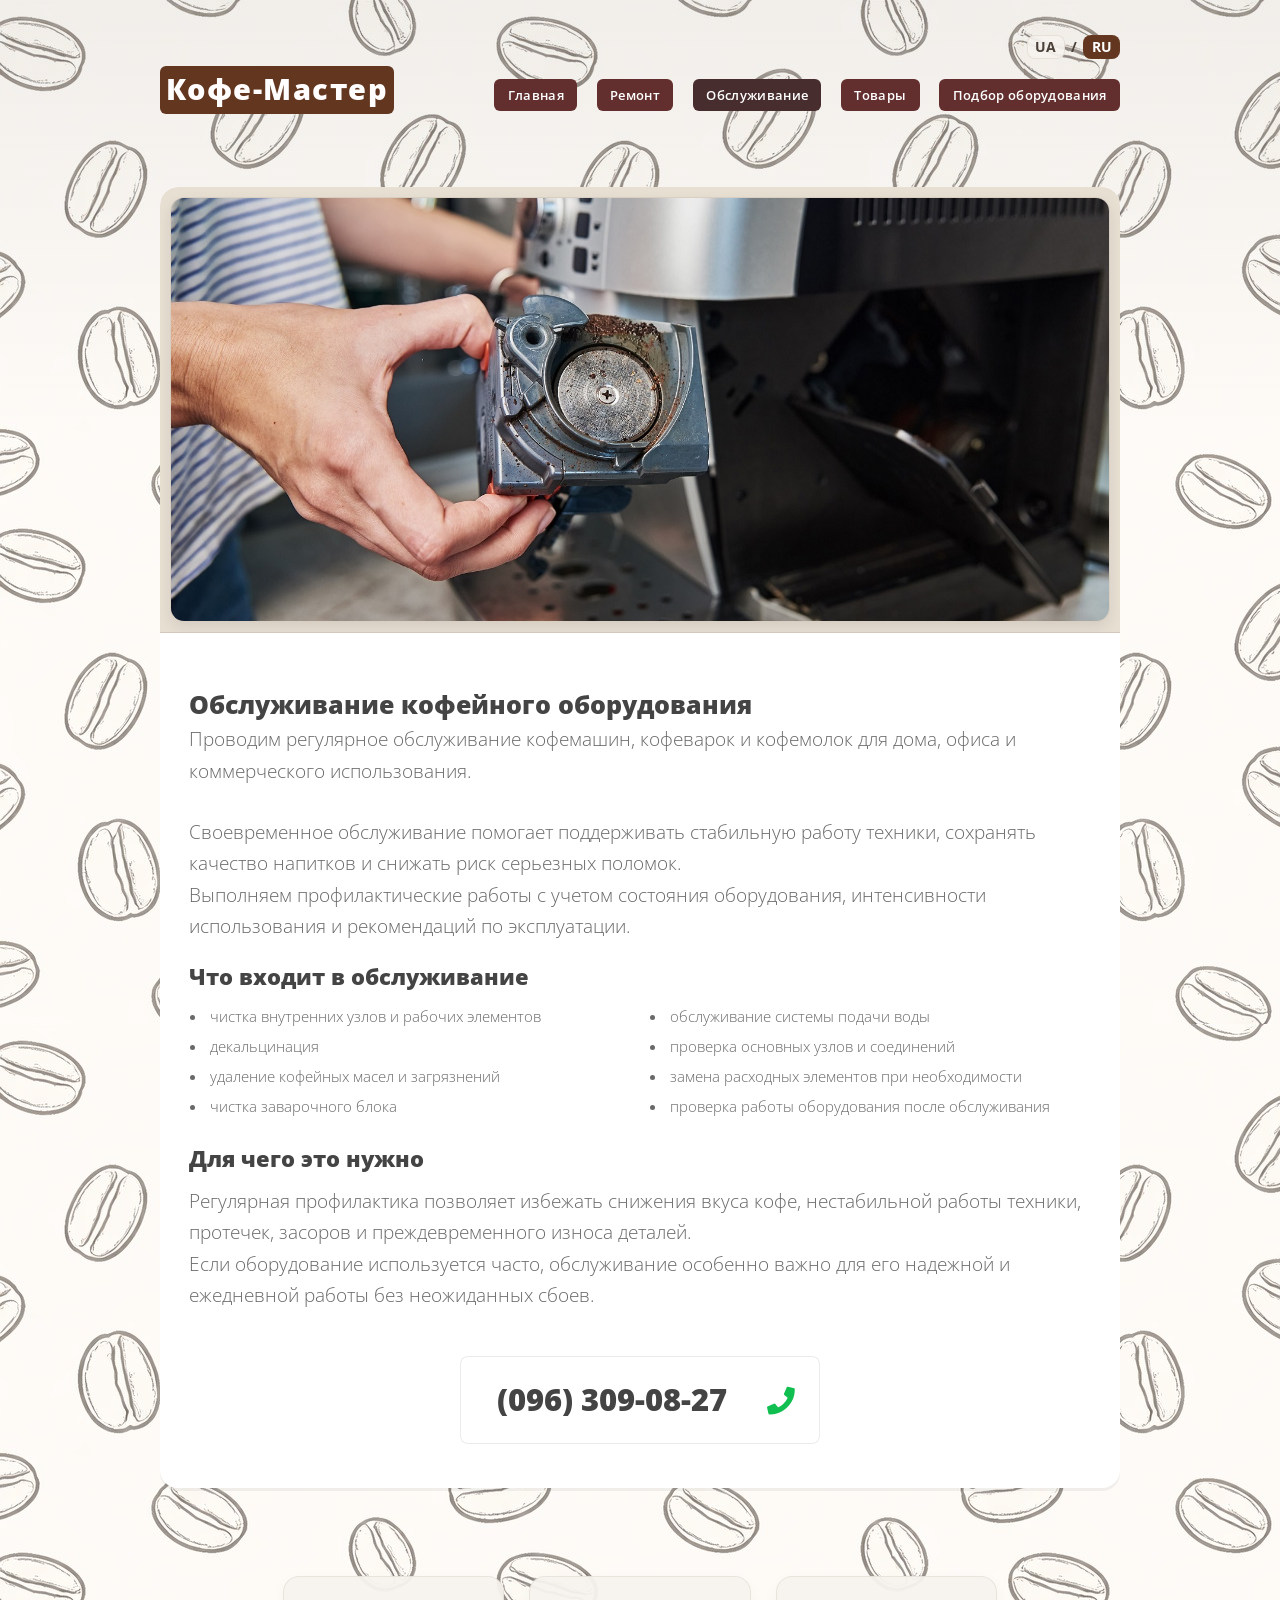
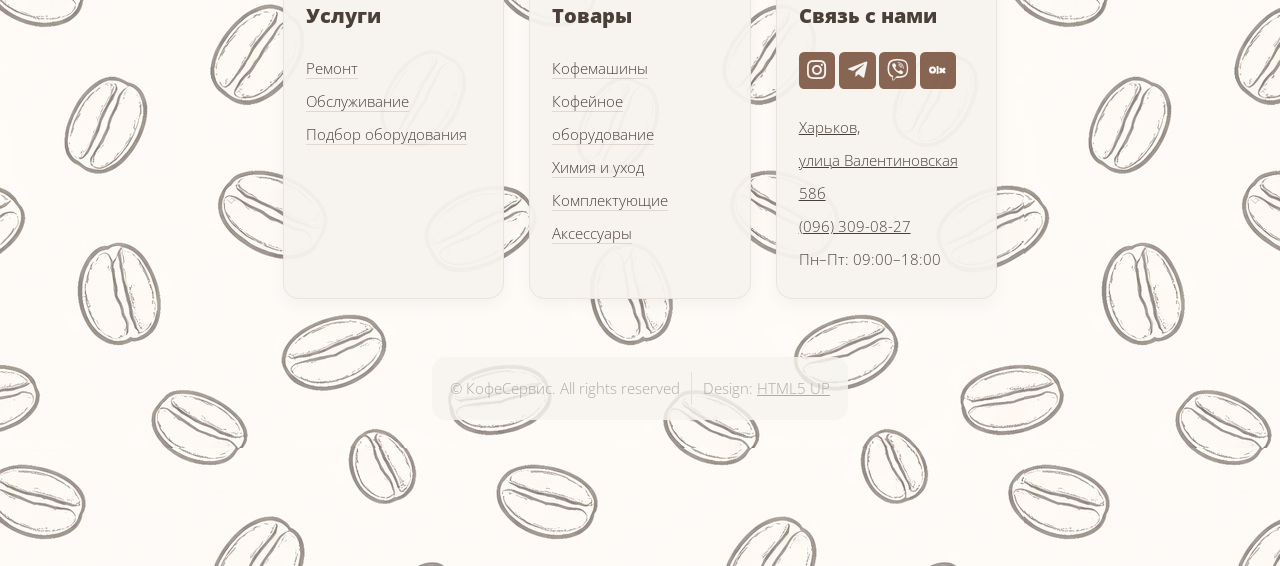
<file: ru/maintenance.html>
<!DOCTYPE HTML>
<!--
	Verti by HTML5 UP
	html5up.net | @ajlkn
	Free for personal and commercial use under the CCA 3.0 license (html5up.net/license)
-->
<html lang="ru">
	<head>
		<title>Ремонт кофейного оборудования в Харькове</title>
		<meta charset="utf-8" />
		<meta name="viewport" content="width=device-width, initial-scale=1, user-scalable=no" />
		<link rel="stylesheet" href="../assets/css/main.css" />
		<link rel="icon" type="../image/png" sizes="32x32" href="images/favicon32.png">
		<link rel="icon" type="../image/png" sizes="16x16" href="images/favicon16.png">
		<link rel="shortcut icon" href="../images/favicon.ico">
		<!-- Google tag (gtag.js) -->
		<script async src="https://www.googletagmanager.com/gtag/js?id=G-5P2D315HKL"></script>
		<script>
		window.dataLayer = window.dataLayer || [];
		function gtag(){dataLayer.push(arguments);}
		gtag('js', new Date());

		gtag('config', 'G-5P2D315HKL');
		</script>
		<!-- Google tag (gtag.js) -->
<script async src="https://www.googletagmanager.com/gtag/js?id=AW-18160558927"></script>
		<script>(function(w,d,s,l,i){w[l]=w[l]||[];w[l].push({'gtm.start':
new Date().getTime(),event:'gtm.js'});var f=d.getElementsByTagName(s)[0],
j=d.createElement(s),dl=l!='dataLayer'?'&l='+l:'';j.async=true;j.src=
'https://www.googletagmanager.com/gtm.js?id='+i+dl;f.parentNode.insertBefore(j,f);
})(window,document,'script','dataLayer','GTM-PZ9SXCJ6');</script>
<script>
  window.dataLayer = window.dataLayer || [];
  function gtag(){dataLayer.push(arguments);}
  gtag('js', new Date());

  gtag('config', 'AW-18160558927');
</script>
	</head>
	<body class="is-preload homepage">
		<noscript><iframe src="https://www.googletagmanager.com/ns.html?id=GTM-PZ9SXCJ6"
height="0" width="0" style="display:none;visibility:hidden"></iframe></noscript>
		<div id="page-wrapper">

			<!-- Header -->
				<div id="header-wrapper">
					<header id="header" class="container">

						<!-- Logo -->
							<div id="logo">
								<h1><a href="index.html">Кофе-Мастер</a></h1>
							</div>

						<!-- Nav -->
							<nav id="nav">
								<ul>
									<li><a href="index.html">Главная</a></li>
									
									<li><a href="repair.html">Ремонт</a></li>
									<li class="current"><a href="maintenance.html">Обслуживание</a></li>
									<li>
										<a href="products.html">Товары</a>
										<ul>
											<li><a href="products.html#coffee-machines">Кофемашины</a></li>
											<li><a href="products.html#coffee-equipment">Кофейное оборудование</a></li>
											<li><a href="products.html#care">Химия и уход</a></li>
											<li><a href="products.html#parts">Комплектующие</a></li>
											<li><a href="products.html#accessories">Аксессуары</a></li>

										</ul>
									</li>
									<li><a href="equipment-selection.html">Подбор оборудования</a></li>
								</ul>
							</nav>

							<div class="lang-switch">
								<a href="../maintenance.html"lang="uk">UA</a>
								<span>/</span>
								<a href="maintenance.html" class="current" lang="ru">RU</a>
							</div>

					</header>
				</div>

			<!-- Banner -->
				<div class="container">
                    <section class="box feature single-page-box">
                        <span class="image featured">
                            <img src="../images/maintance.jpg" alt="Подбор кофейного оборудования">
                        </span>
                        <div class="inner">
                            <header>
                                <h2>Обслуживание кофейного оборудования</h2>
                                <p>Проводим регулярное обслуживание кофемашин, кофеварок и кофемолок для дома, офиса и коммерческого использования.</p>
                            </header>

                            <p>Своевременное обслуживание помогает поддерживать стабильную работу техники, сохранять качество напитков и снижать риск серьезных поломок.</p>

                            <p>Выполняем профилактические работы с учетом состояния оборудования, интенсивности использования и рекомендаций по эксплуатации.</p>

                            <h3>Что входит в обслуживание</h3>
                            <ul>
                                <li>чистка внутренних узлов и рабочих элементов</li>
                                <li>декальцинация</li>
                                <li>удаление кофейных масел и загрязнений</li>
                                <li>чистка заварочного блока</li>
                                <li>обслуживание системы подачи воды</li>
                                <li>проверка основных узлов и соединений</li>
                                <li>замена расходных элементов при необходимости</li>
                                <li>проверка работы оборудования после обслуживания</li>
                            </ul>

                            <h3>Для чего это нужно</h3>
                            <p>Регулярная профилактика позволяет избежать снижения вкуса кофе, нестабильной работы техники, протечек, засоров и преждевременного износа деталей.</p>

                            <p>Если оборудование используется часто, обслуживание особенно важно для его надежной и ежедневной работы без неожиданных сбоев.</p>

                            <div class="single-page-contact">
                                <a href="tel:+380963090827" class="phone-box phone-box-centered icon solid fa-phone">
                                    (096) 309-08-27
                                </a>
                            </div>
                        </div>
                    </section>
                </div>

			<!-- Features -->
				

			<!-- Footer -->
				<div id="footer-wrapper">
					<footer id="footer" class="container">
						<div class="row aln-center">
							<div class="col-3 col-6-medium col-12-small">

								<!-- Links -->
									<section class="widget links">
										<h3>Услуги</h3>
										<ul class="style2">
											<li><a href="repair.html">Ремонт</a></li>
											<li><a href="maintenance.html">Обслуживание</a></li>
											<li><a href="equipment-selection.html">Подбор оборудования</a></li>
										</ul>
									</section>

							</div>
							<div class="col-3 col-6-medium col-12-small">

								<!-- Links -->
									<section class="widget links">
										<h3>Товары</h3>
										<ul class="style2">
											<li><a href="products.html#coffee-machines">Кофемашины</a></li>
											<li><a href="products.html#coffee-equipment">Кофейное оборудование</a></li>
											<li><a href="products.html#care">Химия и уход</a></li>
											<li><a href="products.html#parts">Комплектующие</a></li>
											<li><a href="products.html#accessories">Аксессуары</a></li>
										</ul>
									</section>

							</div>
							<div class="col-3 col-6-medium col-12-small">

								<!-- Contact -->
									<section id="contacts" class="widget contact last">
										<h3>Связь с нами</h3>
										<ul>
											<li><a href="https://www.instagram.com/mr.belenkiy/" target="_blank" rel="noopener noreferrer" class="icon brands fa-instagram"><span class="label">Instagram</span></a></li>
											<li><a href="https://t.me/cesarelamar" target="_blank" rel="noopener noreferrer" class="icon brands fa-telegram-plane"><span class="label">Telegram</span></a></li>
											<li><a href="viber://chat?number=%2B380963090827" target="_blank" rel="noopener noreferrer" class="icon brands fa-viber"><span class="label">Viber</span></a></li>
											<li>
												<a href="https://www.olx.ua/uk/list/user/16Bz6R/" class="icon custom-icon olx-icon" target="_blank" rel="noopener noreferrer" aria-label="OLX">
													<img src="../images/olx-logo.svg" alt="OLX">
													<span class="label">OLX</span>
												</a>
											</li>
										</ul>
										<a href="https://www.google.com/maps/place/Кава-Майстер/@50.0046409,36.3596223,213m/data=!3m1!1e3!4m6!3m5!1s0x4127094e48e1f429:0xbd41f64137498321!8m2!3d50.0046822!4d36.3596857!16s%2Fg%2F11njp7r_zl?entry=ttu&g_ep=EgoyMDI2MDgxNy4wIKXMDSoASAFQAw%3D%3D" target="_blank"><p>Харьков,<br />
										улица Валентиновская 58б<br /></a>
										<a href="tel:+380963090827">
												(096) 309-08-27<br /></a>
										Пн–Пт: 09:00–18:00</p>
									</section>

							</div>
						</div>
						<div class="row">
							<div class="col-12">
								<div id="copyright">
									<ul class="menu">
										<li>&copy; КофеСервис. All rights reserved</li><li>Design: <a href="http://html5up.net">HTML5 UP</a></li>
									</ul>
								</div>
							</div>
						</div>
					</footer>
				</div>

			</div>

		<!-- Scripts -->

			<script src="../assets/js/jquery.min.js"></script>
			<script src="../assets/js/jquery.dropotron.min.js"></script>
			<script src="../assets/js/browser.min.js"></script>
			<script src="../assets/js/breakpoints.min.js"></script>
			<script src="../assets/js/util.js"></script>
			<script src="../assets/js/main.js"></script>

	</body>
</html>
</file>
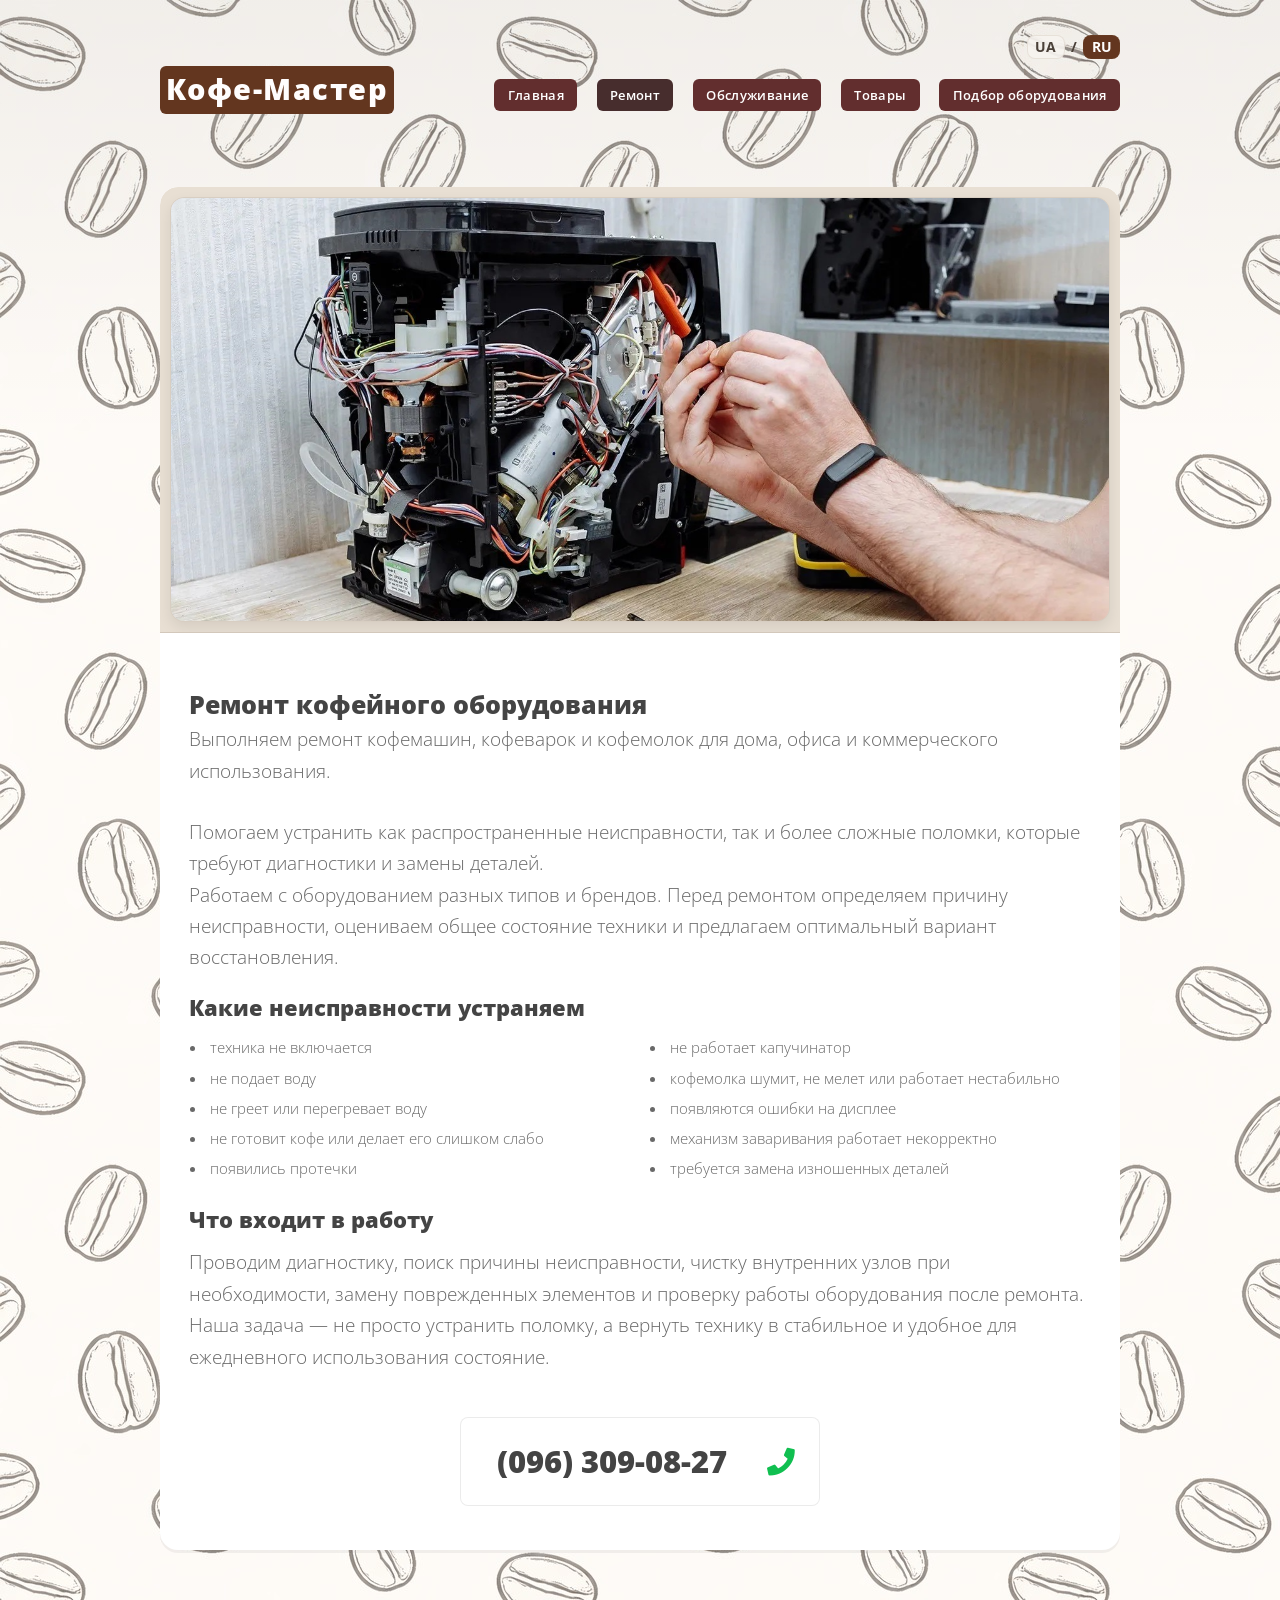
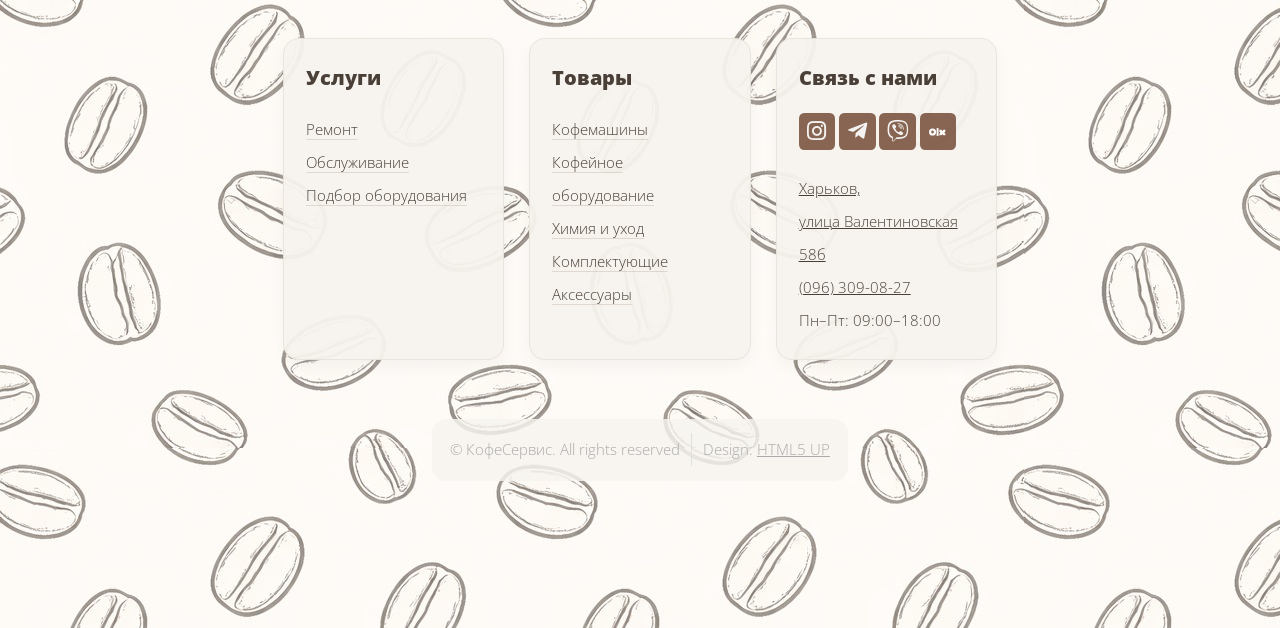
<file: ru/repair.html>
<!DOCTYPE HTML>
<!--
	Verti by HTML5 UP
	html5up.net | @ajlkn
	Free for personal and commercial use under the CCA 3.0 license (html5up.net/license)
-->
<html lang="ru">
	<head>
		<title>Ремонт кофейного оборудования в Харькове</title>
		<meta charset="utf-8" />
		<meta name="viewport" content="width=device-width, initial-scale=1, user-scalable=no" />
		<link rel="stylesheet" href="../assets/css/main.css" />
		<link rel="icon" type="../image/png" sizes="32x32" href="images/favicon32.png">
		<link rel="icon" type="../image/png" sizes="16x16" href="images/favicon16.png">
		<link rel="shortcut icon" href="../images/favicon.ico">
		<!-- Google tag (gtag.js) -->
		<script async src="https://www.googletagmanager.com/gtag/js?id=G-5P2D315HKL"></script>
		<script>
		window.dataLayer = window.dataLayer || [];
		function gtag(){dataLayer.push(arguments);}
		gtag('js', new Date());

		gtag('config', 'G-5P2D315HKL');
		</script>
		<!-- Google tag (gtag.js) -->
<script async src="https://www.googletagmanager.com/gtag/js?id=AW-18160558927"></script>
		<script>(function(w,d,s,l,i){w[l]=w[l]||[];w[l].push({'gtm.start':
new Date().getTime(),event:'gtm.js'});var f=d.getElementsByTagName(s)[0],
j=d.createElement(s),dl=l!='dataLayer'?'&l='+l:'';j.async=true;j.src=
'https://www.googletagmanager.com/gtm.js?id='+i+dl;f.parentNode.insertBefore(j,f);
})(window,document,'script','dataLayer','GTM-PZ9SXCJ6');</script>
<script>
  window.dataLayer = window.dataLayer || [];
  function gtag(){dataLayer.push(arguments);}
  gtag('js', new Date());

  gtag('config', 'AW-18160558927');
</script>
	</head>
	<body class="is-preload homepage">
		<noscript><iframe src="https://www.googletagmanager.com/ns.html?id=GTM-PZ9SXCJ6"
height="0" width="0" style="display:none;visibility:hidden"></iframe></noscript>
		<div id="page-wrapper">

			<!-- Header -->
				<div id="header-wrapper">
					<header id="header" class="container">

						<!-- Logo -->
							<div id="logo">
								<h1><a href="index.html">Кофе-Мастер</a></h1>
							</div>

						<!-- Nav -->
							<nav id="nav">
								<ul>
									<li><a href="index.html">Главная</a></li>
									
									<li class="current"><a href="repair.html">Ремонт</a></li>
									<li><a href="maintenance.html">Обслуживание</a></li>
									<li>
										<a href="products.html">Товары</a>
										<ul>
											<li><a href="products.html#coffee-machines">Кофемашины</a></li>
											<li><a href="products.html#coffee-equipment">Кофейное оборудование</a></li>
											<li><a href="products.html#care">Химия и уход</a></li>
											<li><a href="products.html#parts">Комплектующие</a></li>
											<li><a href="products.html#accessories">Аксессуары</a></li>

										</ul>
									</li>
									<li><a href="equipment-selection.html">Подбор оборудования</a></li>
								</ul>
							</nav>

							<div class="lang-switch">
								<a href="../repair.html"lang="uk">UA</a>
								<span>/</span>
								<a href="repair.html" class="current" lang="ru">RU</a>
							</div>

					</header>
				</div>

			<!-- Banner -->
				<div class="container">
                    <section class="box feature single-page-box">
                        <span class="image featured">
                            <img src="../images/repair.jpg" alt="Подбор кофейного оборудования">
                        </span>
                        <div class="inner">
                            <header>
                                <h2>Ремонт кофейного оборудования</h2>
                                <p>Выполняем ремонт кофемашин, кофеварок и кофемолок для дома, офиса и коммерческого использования.</p>
                            </header>

                            <p>Помогаем устранить как распространенные неисправности, так и более сложные поломки, которые требуют диагностики и замены деталей.</p>

                            <p>Работаем с оборудованием разных типов и брендов. Перед ремонтом определяем причину неисправности, оцениваем общее состояние техники и предлагаем оптимальный вариант восстановления.</p>

                            <h3>Какие неисправности устраняем</h3>
                            <ul>
                                <li>техника не включается</li>
                                <li>не подает воду</li>
                                <li>не греет или перегревает воду</li>
                                <li>не готовит кофе или делает его слишком слабо</li>
                                <li>появились протечки</li>
                                <li>не работает капучинатор</li>
                                <li>кофемолка шумит, не мелет или работает нестабильно</li>
                                <li>появляются ошибки на дисплее</li>
                                <li>механизм заваривания работает некорректно</li>
                                <li>требуется замена изношенных деталей</li>
                            </ul>

                            <h3>Что входит в работу</h3>
                            <p>Проводим диагностику, поиск причины неисправности, чистку внутренних узлов при необходимости, замену поврежденных элементов и проверку работы оборудования после ремонта.</p>

                            <p>Наша задача — не просто устранить поломку, а вернуть технику в стабильное и удобное для ежедневного использования состояние.</p>

                            <div class="single-page-contact">
                                <a href="tel:+380963090827" class="phone-box phone-box-centered icon solid fa-phone">
                                    (096) 309-08-27
                                </a>
                            </div>
                        </div>
                    </section>
                </div>

			<!-- Features -->
				

			<!-- Footer -->
				<div id="footer-wrapper">
					<footer id="footer" class="container">
						<div class="row aln-center">
							<div class="col-3 col-6-medium col-12-small">

								<!-- Links -->
									<section class="widget links">
										<h3>Услуги</h3>
										<ul class="style2">
											<li><a href="repair.html">Ремонт</a></li>
											<li><a href="maintenance.html">Обслуживание</a></li>
											<li><a href="equipment-selection.html">Подбор оборудования</a></li>
										</ul>
									</section>

							</div>
							<div class="col-3 col-6-medium col-12-small">

								<!-- Links -->
									<section class="widget links">
										<h3>Товары</h3>
										<ul class="style2">
											<li><a href="products.html#coffee-machines">Кофемашины</a></li>
											<li><a href="products.html#coffee-equipment">Кофейное оборудование</a></li>
											<li><a href="products.html#care">Химия и уход</a></li>
											<li><a href="products.html#parts">Комплектующие</a></li>
											<li><a href="products.html#accessories">Аксессуары</a></li>
										</ul>
									</section>

							</div>
							<div class="col-3 col-6-medium col-12-small">

								<!-- Contact -->
									<section id="contacts" class="widget contact last">
										<h3>Связь с нами</h3>
										<ul>
											<li><a href="https://www.instagram.com/mr.belenkiy/" target="_blank" rel="noopener noreferrer" class="icon brands fa-instagram"><span class="label">Instagram</span></a></li>
											<li><a href="https://t.me/cesarelamar" target="_blank" rel="noopener noreferrer" class="icon brands fa-telegram-plane"><span class="label">Telegram</span></a></li>
											<li><a href="viber://chat?number=%2B380963090827" target="_blank" rel="noopener noreferrer" class="icon brands fa-viber"><span class="label">Viber</span></a></li>
											<li>
												<a href="https://www.olx.ua/uk/list/user/16Bz6R/" class="icon custom-icon olx-icon" target="_blank" rel="noopener noreferrer" aria-label="OLX">
													<img src="../images/olx-logo.svg" alt="OLX">
													<span class="label">OLX</span>
												</a>
											</li>
										</ul>
										<a href="https://www.google.com/maps/place/Кава-Майстер/@50.0046409,36.3596223,213m/data=!3m1!1e3!4m6!3m5!1s0x4127094e48e1f429:0xbd41f64137498321!8m2!3d50.0046822!4d36.3596857!16s%2Fg%2F11njp7r_zl?entry=ttu&g_ep=EgoyMDI2MDgxNy4wIKXMDSoASAFQAw%3D%3D" target="_blank"><p>Харьков,<br />
										улица Валентиновская 58б<br /></a>
										<a href="tel:+380963090827">
												(096) 309-08-27<br /></a>
										Пн–Пт: 09:00–18:00</p>
									</section>

							</div>
						</div>
						<div class="row">
							<div class="col-12">
								<div id="copyright">
									<ul class="menu">
										<li>&copy; КофеСервис. All rights reserved</li><li>Design: <a href="http://html5up.net">HTML5 UP</a></li>
									</ul>
								</div>
							</div>
						</div>
					</footer>
				</div>

			</div>

		<!-- Scripts -->

			<script src="../assets/js/jquery.min.js"></script>
			<script src="../assets/js/jquery.dropotron.min.js"></script>
			<script src="../assets/js/browser.min.js"></script>
			<script src="../assets/js/breakpoints.min.js"></script>
			<script src="../assets/js/util.js"></script>
			<script src="../assets/js/main.js"></script>

	</body>
</html>
</file>
<file: assets/css/main.css>
@import url("fontawesome-all.min.css");
@import url("https://fonts.googleapis.com/css?family=Oleo+Script:400|Open+Sans:300,300italic,600,600italic,800");

/*
	Verti by HTML5 UP
	html5up.net | @ajlkn
	Free for personal and commercial use under the CCA 3.0 license (html5up.net/license)
*/

html, body, div, span, applet, object,
iframe, h1, h2, h3, h4, h5, h6, p, blockquote,
pre, a, abbr, acronym, address, big, cite,
code, del, dfn, em, img, ins, kbd, q, s, samp,
small, strike, strong, sub, sup, tt, var, b,
u, i, center, dl, dt, dd, ol, ul, li, fieldset,
form, label, legend, table, caption, tbody,
tfoot, thead, tr, th, td, article, aside,
canvas, details, embed, figure, figcaption,
footer, header, hgroup, menu, nav, output, ruby,
section, summary, time, mark, audio, video {
	scroll-behavior: smooth;
	margin: 0;
	padding: 0;
	border: 0;
	font-size: 100%;
	font: inherit;
	vertical-align: baseline;}

article, aside, details, figcaption, figure,
footer, header, hgroup, menu, nav, section {
	display: block;}

body {
	
	line-height: 1;
}

ol, ul {
	list-style: none;
}

blockquote, q {
	quotes: none;
}

	blockquote:before, blockquote:after, q:before, q:after {
		content: '';
		content: none;
	}

table {
	border-collapse: collapse;
	border-spacing: 0;
}

body {
	-webkit-text-size-adjust: none;
}

mark {
	background-color: transparent;
	color: inherit;
}

input::-moz-focus-inner {
	border: 0;
	padding: 0;
}

input, select, textarea {
	-moz-appearance: none;
	-webkit-appearance: none;
	-ms-appearance: none;
	appearance: none;
}

/* Basic */

	@-ms-viewport {
		width: device-width;
	}

	html {
		box-sizing: border-box;
	}

	*, *:before, *:after {
		box-sizing: inherit;
	}

	body {
		background-image: -moz-linear-gradient(top, rgba(0, 0, 0, 0.05), rgba(0, 0, 0, 0)), url("../../images/coffee-pattern.jpg");
		background-image: -webkit-linear-gradient(top, rgba(0, 0, 0, 0.05), rgba(0, 0, 0, 0)), url("../../images/coffee-pattern.jpg");
		background-image: -ms-linear-gradient(top, rgba(0, 0, 0, 0.05), rgba(0, 0, 0, 0)), url("../../images/coffee-pattern.jpg");
		background-image: linear-gradient(top, rgba(0, 0, 0, 0.05), rgba(0, 0, 0, 0)), url("../../images/coffee-pattern.jpg");
		background-color: #f7f7f7;
		background-position: top left, top left;
		background-repeat: repeat-x, repeat;
		background-size: 100% 30em, auto;
		font-family: 'Open Sans', sans-serif;
		font-size: 13pt;
		color: #696969;
		font-weight: 300;
		line-height: 2.25em;
	}

		body.is-preload *, body.is-preload *:before, body.is-preload *:after {
			-moz-animation: none !important;
			-webkit-animation: none !important;
			-ms-animation: none !important;
			animation: none !important;
			-moz-transition: none !important;
			-webkit-transition: none !important;
			-ms-transition: none !important;
			transition: none !important;
		}

	input, select, textarea {
		font-family: 'Open Sans', sans-serif;
		font-size: 13pt;
		color: #696969;
		font-weight: 300;
		line-height: 2.25em;
	}

	a {
		color: #0090c5;
		text-decoration: underline;
	}

		a:hover {
			text-decoration: none;
		}

	h1, h2, h3, h4, h5, h6 {
		color: #444;
		font-weight: 800;
	}

		h1 a, h2 a, h3 a, h4 a, h5 a, h6 a {
			color: inherit;
			text-decoration: none;
			outline: 0;
		}

	h2 {
		font-size: 2.25em;
		margin: 0 0 1.1em 0;
		line-height: 1em;
	}

	h3 {
		font-size: 1.35em;
		margin: 0 0 1em 0;
	}

	b, strong {
		font-weight: 600;
		color: #444;
	}

	i, em {
		font-style: italic;
	}

	br.clear {
		clear: both;
	}

	sub {
		position: relative;
		top: 0.5em;
		font-size: 0.8em;
	}

	sup {
		position: relative;
		top: -0.5em;
		font-size: 0.8em;
	}

	hr {
		border: 0;
		border-top: solid 1px #eee;
	}

	blockquote {
		border-left: solid 0.5em #eee;
		padding: 1em 0 1em 2em;
		font-style: italic;
	}

	p, ul, ol, dl, table {
		margin-bottom: 2em;
	}

/* Container */

	.container {
		margin: 0 auto;
		max-width: 100%;
		width: 1400px;
	}

		@media screen and (max-width: 1680px) {

			.container {
				width: 1200px;
			}

		}

		@media screen and (max-width: 1280px) {

			.container {
				width: 960px;
			}

		}

		@media screen and (max-width: 980px) {

			.container {
				width: 90%;
			}

		}

		@media screen and (max-width: 736px) {

			.container {
				width: 100%;
			}

		}

/* Row */

	.row {
		display: flex;
		flex-wrap: wrap;
		box-sizing: border-box;
		align-items: stretch;
	}

		.row > * {
			box-sizing: border-box;
		}

		.row.gtr-uniform > * > :last-child {
			margin-bottom: 0;
		}

		.row.aln-left {
			justify-content: flex-start;
		}

		.row.aln-center {
			justify-content: center;
		}

		.row.aln-right {
			justify-content: flex-end;
		}

		.row.aln-top {
			align-items: flex-start;
		}

		.row.aln-middle {
			align-items: center;
		}

		.row.aln-bottom {
			align-items: flex-end;
		}

		.row > .imp {
			order: -1;
		}

		.row > .col-1 {
			width: 8.33333%;
		}

		.row > .off-1 {
			margin-left: 8.33333%;
		}

		.row > .col-2 {
			width: 16.66667%;
		}

		.row > .off-2 {
			margin-left: 16.66667%;
		}

		.row > .col-3 {
			width: 25%;
		}

		.row > .off-3 {
			margin-left: 25%;
		}

		.row > .col-4 {
			width: 33.33333%;
		}

		.row > .off-4 {
			margin-left: 33.33333%;
		}

		.row > .col-5 {
			width: 41.66667%;
		}

		.row > .off-5 {
			margin-left: 41.66667%;
		}

		.row > .col-6 {
			width: 50%;
		}

		.row > .off-6 {
			margin-left: 50%;
		}

		.row > .col-7 {
			width: 58.33333%;
		}

		.row > .off-7 {
			margin-left: 58.33333%;
		}

		.row > .col-8 {
			width: 66.66667%;
		}

		.row > .off-8 {
			margin-left: 66.66667%;
		}

		.row > .col-9 {
			width: 75%;
		}

		.row > .off-9 {
			margin-left: 75%;
		}

		.row > .col-10 {
			width: 83.33333%;
		}

		.row > .off-10 {
			margin-left: 83.33333%;
		}

		.row > .col-11 {
			width: 91.66667%;
		}

		.row > .off-11 {
			margin-left: 91.66667%;
		}

		.row > .col-12 {
			width: 100%;
		}

		.row > .off-12 {
			margin-left: 100%;
		}

		.row.gtr-0 {
			margin-top: 0px;
			margin-left: 0px;
		}

			.row.gtr-0 > * {
				padding: 0px 0 0 0px;
			}

			.row.gtr-0.gtr-uniform {
				margin-top: 0px;
			}

				.row.gtr-0.gtr-uniform > * {
					padding-top: 0px;
				}

		.row.gtr-25 {
			margin-top: -10px;
			margin-left: -10px;
		}

			.row.gtr-25 > * {
				padding: 10px 0 0 10px;
			}

			.row.gtr-25.gtr-uniform {
				margin-top: -10px;
			}

				.row.gtr-25.gtr-uniform > * {
					padding-top: 10px;
				}

		.row.gtr-50 {
			margin-top: -20px;
			margin-left: -20px;
		}

			.row.gtr-50 > * {
				padding: 20px 0 0 20px;
			}

			.row.gtr-50.gtr-uniform {
				margin-top: -20px;
			}

				.row.gtr-50.gtr-uniform > * {
					padding-top: 20px;
				}

		.row {
			margin-top: -40px;
			margin-left: -40px;
		}

			.row > * {
				padding: 40px 0 0 40px;
			}

			.row.gtr-uniform {
				margin-top: -40px;
			}

				.row.gtr-uniform > * {
					padding-top: 40px;
				}

		.row.gtr-150 {
			margin-top: -60px;
			margin-left: -60px;
		}

			.row.gtr-150 > * {
				padding: 60px 0 0 60px;
			}

			.row.gtr-150.gtr-uniform {
				margin-top: -60px;
			}

				.row.gtr-150.gtr-uniform > * {
					padding-top: 60px;
				}

		.row.gtr-200 {
			margin-top: -80px;
			margin-left: -80px;
		}

			.row.gtr-200 > * {
				padding: 80px 0 0 80px;
			}

			.row.gtr-200.gtr-uniform {
				margin-top: -80px;
			}

				.row.gtr-200.gtr-uniform > * {
					padding-top: 80px;
				}

		@media screen and (max-width: 1680px) {

			.row {
				display: flex;
				flex-wrap: wrap;
				box-sizing: border-box;
				align-items: stretch;
			}

				.row > * {
					box-sizing: border-box;
				}

				.row.gtr-uniform > * > :last-child {
					margin-bottom: 0;
				}

				.row.aln-left {
					justify-content: flex-start;
				}

				.row.aln-center {
					justify-content: center;
				}

				.row.aln-right {
					justify-content: flex-end;
				}

				.row.aln-top {
					align-items: flex-start;
				}

				.row.aln-middle {
					align-items: center;
				}

				.row.aln-bottom {
					align-items: flex-end;
				}

				.row > .imp-xlarge {
					order: -1;
				}

				.row > .col-1-xlarge {
					width: 8.33333%;
				}

				.row > .off-1-xlarge {
					margin-left: 8.33333%;
				}

				.row > .col-2-xlarge {
					width: 16.66667%;
				}

				.row > .off-2-xlarge {
					margin-left: 16.66667%;
				}

				.row > .col-3-xlarge {
					width: 25%;
				}

				.row > .off-3-xlarge {
					margin-left: 25%;
				}

				.row > .col-4-xlarge {
					width: 33.33333%;
				}

				.row > .off-4-xlarge {
					margin-left: 33.33333%;
				}

				.row > .col-5-xlarge {
					width: 41.66667%;
				}

				.row > .off-5-xlarge {
					margin-left: 41.66667%;
				}

				.row > .col-6-xlarge {
					width: 50%;
				}

				.row > .off-6-xlarge {
					margin-left: 50%;
				}

				.row > .col-7-xlarge {
					width: 58.33333%;
				}

				.row > .off-7-xlarge {
					margin-left: 58.33333%;
				}

				.row > .col-8-xlarge {
					width: 66.66667%;
				}

				.row > .off-8-xlarge {
					margin-left: 66.66667%;
				}

				.row > .col-9-xlarge {
					width: 75%;
				}

				.row > .off-9-xlarge {
					margin-left: 75%;
				}

				.row > .col-10-xlarge {
					width: 83.33333%;
				}

				.row > .off-10-xlarge {
					margin-left: 83.33333%;
				}

				.row > .col-11-xlarge {
					width: 91.66667%;
				}

				.row > .off-11-xlarge {
					margin-left: 91.66667%;
				}

				.row > .col-12-xlarge {
					width: 100%;
				}

				.row > .off-12-xlarge {
					margin-left: 100%;
				}

				.row.gtr-0 {
					margin-top: 0px;
					margin-left: 0px;
				}

					.row.gtr-0 > * {
						padding: 0px 0 0 0px;
					}

					.row.gtr-0.gtr-uniform {
						margin-top: 0px;
					}

						.row.gtr-0.gtr-uniform > * {
							padding-top: 0px;
						}

				.row.gtr-25 {
					margin-top: -10px;
					margin-left: -10px;
				}

					.row.gtr-25 > * {
						padding: 10px 0 0 10px;
					}

					.row.gtr-25.gtr-uniform {
						margin-top: -10px;
					}

						.row.gtr-25.gtr-uniform > * {
							padding-top: 10px;
						}

				.row.gtr-50 {
					margin-top: -20px;
					margin-left: -20px;
				}

					.row.gtr-50 > * {
						padding: 20px 0 0 20px;
					}

					.row.gtr-50.gtr-uniform {
						margin-top: -20px;
					}

						.row.gtr-50.gtr-uniform > * {
							padding-top: 20px;
						}

				.row {
					margin-top: -40px;
					margin-left: -40px;
				}

					.row > * {
						padding: 40px 0 0 40px;
					}

					.row.gtr-uniform {
						margin-top: -40px;
					}

						.row.gtr-uniform > * {
							padding-top: 40px;
						}

				.row.gtr-150 {
					margin-top: -60px;
					margin-left: -60px;
				}

					.row.gtr-150 > * {
						padding: 60px 0 0 60px;
					}

					.row.gtr-150.gtr-uniform {
						margin-top: -60px;
					}

						.row.gtr-150.gtr-uniform > * {
							padding-top: 60px;
						}

				.row.gtr-200 {
					margin-top: -80px;
					margin-left: -80px;
				}

					.row.gtr-200 > * {
						padding: 80px 0 0 80px;
					}

					.row.gtr-200.gtr-uniform {
						margin-top: -80px;
					}

						.row.gtr-200.gtr-uniform > * {
							padding-top: 80px;
						}

		}

		@media screen and (max-width: 1280px) {

			.row {
				display: flex;
				flex-wrap: wrap;
				box-sizing: border-box;
				align-items: stretch;
			}

				.row > * {
					box-sizing: border-box;
				}

				.row.gtr-uniform > * > :last-child {
					margin-bottom: 0;
				}

				.row.aln-left {
					justify-content: flex-start;
				}

				.row.aln-center {
					justify-content: center;
				}

				.row.aln-right {
					justify-content: flex-end;
				}

				.row.aln-top {
					align-items: flex-start;
				}

				.row.aln-middle {
					align-items: center;
				}

				.row.aln-bottom {
					align-items: flex-end;
				}

				.row > .imp-large {
					order: -1;
				}

				.row > .col-1-large {
					width: 8.33333%;
				}

				.row > .off-1-large {
					margin-left: 8.33333%;
				}

				.row > .col-2-large {
					width: 16.66667%;
				}

				.row > .off-2-large {
					margin-left: 16.66667%;
				}

				.row > .col-3-large {
					width: 25%;
				}

				.row > .off-3-large {
					margin-left: 25%;
				}

				.row > .col-4-large {
					width: 33.33333%;
				}

				.row > .off-4-large {
					margin-left: 33.33333%;
				}

				.row > .col-5-large {
					width: 41.66667%;
				}

				.row > .off-5-large {
					margin-left: 41.66667%;
				}

				.row > .col-6-large {
					width: 50%;
				}

				.row > .off-6-large {
					margin-left: 50%;
				}

				.row > .col-7-large {
					width: 58.33333%;
				}

				.row > .off-7-large {
					margin-left: 58.33333%;
				}

				.row > .col-8-large {
					width: 66.66667%;
				}

				.row > .off-8-large {
					margin-left: 66.66667%;
				}

				.row > .col-9-large {
					width: 75%;
				}

				.row > .off-9-large {
					margin-left: 75%;
				}

				.row > .col-10-large {
					width: 83.33333%;
				}

				.row > .off-10-large {
					margin-left: 83.33333%;
				}

				.row > .col-11-large {
					width: 91.66667%;
				}

				.row > .off-11-large {
					margin-left: 91.66667%;
				}

				.row > .col-12-large {
					width: 100%;
				}

				.row > .off-12-large {
					margin-left: 100%;
				}

				.row.gtr-0 {
					margin-top: 0px;
					margin-left: 0px;
				}

					.row.gtr-0 > * {
						padding: 0px 0 0 0px;
					}

					.row.gtr-0.gtr-uniform {
						margin-top: 0px;
					}

						.row.gtr-0.gtr-uniform > * {
							padding-top: 0px;
						}

				.row.gtr-25 {
					margin-top: -6.25px;
					margin-left: -6.25px;
				}

					.row.gtr-25 > * {
						padding: 6.25px 0 0 6.25px;
					}

					.row.gtr-25.gtr-uniform {
						margin-top: -6.25px;
					}

						.row.gtr-25.gtr-uniform > * {
							padding-top: 6.25px;
						}

				.row.gtr-50 {
					margin-top: -12.5px;
					margin-left: -12.5px;
				}

					.row.gtr-50 > * {
						padding: 12.5px 0 0 12.5px;
					}

					.row.gtr-50.gtr-uniform {
						margin-top: -12.5px;
					}

						.row.gtr-50.gtr-uniform > * {
							padding-top: 12.5px;
						}

				.row {
					margin-top: -25px;
					margin-left: -25px;
				}

					.row > * {
						padding: 25px 0 0 25px;
					}

					.row.gtr-uniform {
						margin-top: -25px;
					}

						.row.gtr-uniform > * {
							padding-top: 25px;
						}

				.row.gtr-150 {
					margin-top: -37.5px;
					margin-left: -37.5px;
				}

					.row.gtr-150 > * {
						padding: 37.5px 0 0 37.5px;
					}

					.row.gtr-150.gtr-uniform {
						margin-top: -37.5px;
					}

						.row.gtr-150.gtr-uniform > * {
							padding-top: 37.5px;
						}

				.row.gtr-200 {
					margin-top: -50px;
					margin-left: -50px;
				}

					.row.gtr-200 > * {
						padding: 50px 0 0 50px;
					}

					.row.gtr-200.gtr-uniform {
						margin-top: -50px;
					}

						.row.gtr-200.gtr-uniform > * {
							padding-top: 50px;
						}

		}

		@media screen and (max-width: 980px) {

			.row {
				display: flex;
				flex-wrap: wrap;
				box-sizing: border-box;
				align-items: stretch;
			}

				.row > * {
					box-sizing: border-box;
				}

				.row.gtr-uniform > * > :last-child {
					margin-bottom: 0;
				}

				.row.aln-left {
					justify-content: flex-start;
				}

				.row.aln-center {
					justify-content: center;
				}

				.row.aln-right {
					justify-content: flex-end;
				}

				.row.aln-top {
					align-items: flex-start;
				}

				.row.aln-middle {
					align-items: center;
				}

				.row.aln-bottom {
					align-items: flex-end;
				}

				.row > .imp-medium {
					order: -1;
				}

				.row > .col-1-medium {
					width: 8.33333%;
				}

				.row > .off-1-medium {
					margin-left: 8.33333%;
				}

				.row > .col-2-medium {
					width: 16.66667%;
				}

				.row > .off-2-medium {
					margin-left: 16.66667%;
				}

				.row > .col-3-medium {
					width: 25%;
				}

				.row > .off-3-medium {
					margin-left: 25%;
				}

				.row > .col-4-medium {
					width: 33.33333%;
				}

				.row > .off-4-medium {
					margin-left: 33.33333%;
				}

				.row > .col-5-medium {
					width: 41.66667%;
				}

				.row > .off-5-medium {
					margin-left: 41.66667%;
				}

				.row > .col-6-medium {
					width: 50%;
				}

				.row > .off-6-medium {
					margin-left: 50%;
				}

				.row > .col-7-medium {
					width: 58.33333%;
				}

				.row > .off-7-medium {
					margin-left: 58.33333%;
				}

				.row > .col-8-medium {
					width: 66.66667%;
				}

				.row > .off-8-medium {
					margin-left: 66.66667%;
				}

				.row > .col-9-medium {
					width: 75%;
				}

				.row > .off-9-medium {
					margin-left: 75%;
				}

				.row > .col-10-medium {
					width: 83.33333%;
				}

				.row > .off-10-medium {
					margin-left: 83.33333%;
				}

				.row > .col-11-medium {
					width: 91.66667%;
				}

				.row > .off-11-medium {
					margin-left: 91.66667%;
				}

				.row > .col-12-medium {
					width: 100%;
				}

				.row > .off-12-medium {
					margin-left: 100%;
				}

				.row.gtr-0 {
					margin-top: 0px;
					margin-left: 0px;
				}

					.row.gtr-0 > * {
						padding: 0px 0 0 0px;
					}

					.row.gtr-0.gtr-uniform {
						margin-top: 0px;
					}

						.row.gtr-0.gtr-uniform > * {
							padding-top: 0px;
						}

				.row.gtr-25 {
					margin-top: -6.25px;
					margin-left: -6.25px;
				}

					.row.gtr-25 > * {
						padding: 6.25px 0 0 6.25px;
					}

					.row.gtr-25.gtr-uniform {
						margin-top: -6.25px;
					}

						.row.gtr-25.gtr-uniform > * {
							padding-top: 6.25px;
						}

				.row.gtr-50 {
					margin-top: -12.5px;
					margin-left: -12.5px;
				}

					.row.gtr-50 > * {
						padding: 12.5px 0 0 12.5px;
					}

					.row.gtr-50.gtr-uniform {
						margin-top: -12.5px;
					}

						.row.gtr-50.gtr-uniform > * {
							padding-top: 12.5px;
						}

				.row {
					margin-top: -25px;
					margin-left: -25px;
				}

					.row > * {
						padding: 25px 0 0 25px;
					}

					.row.gtr-uniform {
						margin-top: -25px;
					}

						.row.gtr-uniform > * {
							padding-top: 25px;
						}

				.row.gtr-150 {
					margin-top: -37.5px;
					margin-left: -37.5px;
				}

					.row.gtr-150 > * {
						padding: 37.5px 0 0 37.5px;
					}

					.row.gtr-150.gtr-uniform {
						margin-top: -37.5px;
					}

						.row.gtr-150.gtr-uniform > * {
							padding-top: 37.5px;
						}

				.row.gtr-200 {
					margin-top: -50px;
					margin-left: -50px;
				}

					.row.gtr-200 > * {
						padding: 50px 0 0 50px;
					}

					.row.gtr-200.gtr-uniform {
						margin-top: -50px;
					}

						.row.gtr-200.gtr-uniform > * {
							padding-top: 50px;
						}

		}

		@media screen and (max-width: 736px) {

			.row {
				display: flex;
				flex-wrap: wrap;
				box-sizing: border-box;
				align-items: stretch;
			}

				.row > * {
					box-sizing: border-box;
				}

				.row.gtr-uniform > * > :last-child {
					margin-bottom: 0;
				}

				.row.aln-left {
					justify-content: flex-start;
				}

				.row.aln-center {
					justify-content: center;
				}

				.row.aln-right {
					justify-content: flex-end;
				}

				.row.aln-top {
					align-items: flex-start;
				}

				.row.aln-middle {
					align-items: center;
				}

				.row.aln-bottom {
					align-items: flex-end;
				}

				.row > .imp-small {
					order: -1;
				}

				.row > .col-1-small {
					width: 8.33333%;
				}

				.row > .off-1-small {
					margin-left: 8.33333%;
				}

				.row > .col-2-small {
					width: 16.66667%;
				}

				.row > .off-2-small {
					margin-left: 16.66667%;
				}

				.row > .col-3-small {
					width: 25%;
				}

				.row > .off-3-small {
					margin-left: 25%;
				}

				.row > .col-4-small {
					width: 33.33333%;
				}

				.row > .off-4-small {
					margin-left: 33.33333%;
				}

				.row > .col-5-small {
					width: 41.66667%;
				}

				.row > .off-5-small {
					margin-left: 41.66667%;
				}

				.row > .col-6-small {
					width: 50%;
				}

				.row > .off-6-small {
					margin-left: 50%;
				}

				.row > .col-7-small {
					width: 58.33333%;
				}

				.row > .off-7-small {
					margin-left: 58.33333%;
				}

				.row > .col-8-small {
					width: 66.66667%;
				}

				.row > .off-8-small {
					margin-left: 66.66667%;
				}

				.row > .col-9-small {
					width: 75%;
				}

				.row > .off-9-small {
					margin-left: 75%;
				}

				.row > .col-10-small {
					width: 83.33333%;
				}

				.row > .off-10-small {
					margin-left: 83.33333%;
				}

				.row > .col-11-small {
					width: 91.66667%;
				}

				.row > .off-11-small {
					margin-left: 91.66667%;
				}

				.row > .col-12-small {
					width: 100%;
				}

				.row > .off-12-small {
					margin-left: 100%;
				}

				.row.gtr-0 {
					margin-top: 0px;
					margin-left: 0px;
				}

					.row.gtr-0 > * {
						padding: 0px 0 0 0px;
					}

					.row.gtr-0.gtr-uniform {
						margin-top: 0px;
					}

						.row.gtr-0.gtr-uniform > * {
							padding-top: 0px;
						}

				.row.gtr-25 {
					margin-top: -5px;
					margin-left: -5px;
				}

					.row.gtr-25 > * {
						padding: 5px 0 0 5px;
					}

					.row.gtr-25.gtr-uniform {
						margin-top: -5px;
					}

						.row.gtr-25.gtr-uniform > * {
							padding-top: 5px;
						}

				.row.gtr-50 {
					margin-top: -10px;
					margin-left: -10px;
				}

					.row.gtr-50 > * {
						padding: 10px 0 0 10px;
					}

					.row.gtr-50.gtr-uniform {
						margin-top: -10px;
					}

						.row.gtr-50.gtr-uniform > * {
							padding-top: 10px;
						}

				.row {
					margin-top: -20px;
					margin-left: -20px;
				}

					.row > * {
						padding: 20px 0 0 20px;
					}

					.row.gtr-uniform {
						margin-top: -20px;
					}

						.row.gtr-uniform > * {
							padding-top: 20px;
						}

				.row.gtr-150 {
					margin-top: -30px;
					margin-left: -30px;
				}

					.row.gtr-150 > * {
						padding: 30px 0 0 30px;
					}

					.row.gtr-150.gtr-uniform {
						margin-top: -30px;
					}

						.row.gtr-150.gtr-uniform > * {
							padding-top: 30px;
						}

				.row.gtr-200 {
					margin-top: -40px;
					margin-left: -40px;
				}

					.row.gtr-200 > * {
						padding: 40px 0 0 40px;
					}

					.row.gtr-200.gtr-uniform {
						margin-top: -40px;
					}

						.row.gtr-200.gtr-uniform > * {
							padding-top: 40px;
						}

		}

/* Section/Article */

	section, article {
		margin-bottom: 5em;
	}

	section > :last-child,
	article > :last-child,
	section:last-child,
	article:last-child {
		margin-bottom: 0;
	}

	header {
		margin: 0 0 2em 0;
	}

		header h2, header h3 {
			margin: 0 0 0.25em 0;
		}

		header p {
			margin: 0;
		}

	footer {
		margin: 2.5em 0 0 0;
	}

/* Forms */

	form label {
		display: block;
		font-weight: 800;
		margin: 0 0 1em 0;
		font-size: 0.8em;
		color: #444;
	}

	form input[type="text"],
	form input[type="email"],
	form input[type="password"],
	form select,
	form textarea {
		-webkit-appearance: none;
		display: block;
		width: 100%;
		border-radius: 8px;
		border: solid 1px #eee;
	}

		form input[type="text"]:focus,
		form input[type="email"]:focus,
		form input[type="password"]:focus,
		form select:focus,
		form textarea:focus {
			border-color: #0090c5;
		}

	form input[type="text"],
	form input[type="email"],
	form input[type="password"] {
		line-height: 3em;
		padding: 0 1em;
	}

	form select {
		line-height: 3em;
		padding: 0 1em;
	}

	form textarea {
		min-height: 9em;
		padding: 1em;
	}

	form ::-webkit-input-placeholder {
		color: #555 !important;
	}

	form :-moz-placeholder {
		color: #555 !important;
	}

	form ::-moz-placeholder {
		color: #555 !important;
	}

	form :-ms-input-placeholder {
		color: #555 !important;
	}

	form ::-moz-focus-inner {
		border: 0;
	}

/* Tables */

	table {
		width: 100%;
	}

		table tr {
			border-top: solid 1px #eee;
		}

			table tr:first-child {
				border-top: 0;
			}

		table td {
			padding: 0.5em 1em 0.5em 1em;
		}

		table th {
			text-align: left;
			padding: 0.5em 1em 0.5em 1em;
			font-weight: 800;
			margin: 0 0 1em 0;
		}

		table thead {
			background: #404248;
			color: #fff;
		}

/* Image */

	.image {
		display: inline-block;
		outline: 0;
	}

		.image img {
			display: block;
			width: 100%;
			border-radius: 8px;
		}

		.image.fit {
			display: block;
			width: 100%;
		}

		.image.featured {
			display: block;
			width: 100%;
			margin: 0 0 2.5em 0;
		}

		.image.left {
			float: left;
			margin: 0 2em 2em 0;
		}

		.image.centered {
			display: block;
			margin: 0 0 2.5em 0;
		}

			.image.centered img {
				margin: 0 auto;
				width: auto;
			}

/* Button */

	input[type="button"],
	input[type="submit"],
	input[type="reset"],
	button,
	.button {
		-moz-transition: background-color .25s ease-in-out;
		-webkit-transition: background-color .25s ease-in-out;
		-ms-transition: background-color .25s ease-in-out;
		transition: background-color .25s ease-in-out;
		-webkit-appearance: none;
		position: relative;
		display: inline-block;
		background: #63361f;
		color: #fff;
		text-decoration: none;
		border-radius: 6px;
		font-weight: 800;
		outline: 0;
		border: 0;
		cursor: pointer;
		font-size: 1.35em;
		padding: 0.6em 1.5em;
	}

		input[type="button"].icon:before,
		input[type="submit"].icon:before,
		input[type="reset"].icon:before,
		button.icon:before,
		.button.icon:before {
			position: relative;
			margin-right: 0.5em;
			top: 0.05em;
		}

		input[type="button"]:hover,
		input[type="submit"]:hover,
		input[type="reset"]:hover,
		button:hover,
		.button:hover {
			background: #743f25;
		}

		input[type="button"]:active,
		input[type="submit"]:active,
		input[type="reset"]:active,
		button:active,
		.button:active {
			background: #7f4527;
		}

		input[type="button"].alt,
		input[type="submit"].alt,
		input[type="reset"].alt,
		button.alt,
		.button.alt {
			background: #f1f1f1;
			background: rgba(0, 0, 0, 0.05);
			color: #444;
		}

			input[type="button"].alt:hover,
			input[type="submit"].alt:hover,
			input[type="reset"].alt:hover,
			button.alt:hover,
			.button.alt:hover {
				background: #e8e8e8;
				background: rgba(233, 233, 233, 1);
			}

			input[type="button"].alt:active,
			input[type="submit"].alt:active,
			input[type="reset"].alt:active,
			button.alt:active,
			.button.alt:active {
				background: #e4e4e4;
				background: rgba(0, 0, 0, 0.15);
			}

		input[type="button"].large,
		input[type="submit"].large,
		input[type="reset"].large,
		button.large,
		.button.large {
			font-size: 2.25em;
			padding: 0.8em 0.9em;
		}

/* List */

	ul {
		list-style: disc;
		padding-left: 1em;
	}

		ul li {
			padding-left: 0.5em;
		}

		ul.style2 {
			list-style: none;
			padding-left: 0;
		}

			ul.style2 li {
				padding-left: 0;
			}

	ol {
		list-style: decimal;
		padding-left: 1.25em;
	}

		ol li {
			padding-left: 0.25em;
		}

/* Actions */

	ul.actions {
		list-style: none;
		padding-left: 0;
	}

		ul.actions li {
			display: inline-block;
			padding: 0 0 0 0.25em;
			margin: 0 0 0 0.25em;
		}

			ul.actions li:first-child {
				margin-left: 0;
				padding-left: 0;
			}

/* Menu */

	ul.menu {
		list-style: none;
		padding-left: 0;
	}

		ul.menu li {
			border-left: solid 1px #e0e0e0;
			display: inline-block;
			padding: 0 0 0 0.75em;
			margin: 0 0 0 0.75em;
		}

			ul.menu li:first-child {
				border-left: 0;
				margin-left: 0;
				padding-left: 0;
			}

/* Box */

	.box {
		background: #fff;
		border-radius: 6px;
		box-shadow: 0px 3px 0px 0px rgba(0, 0, 0, 0.05);
		padding: 2em;
	}

		.box.feature {
			padding: 0;
		}

			.box.feature .inner {
				padding: 4em 2em 3em 2em;
			}

			.box.feature h2 {
				font-size: 1.7em;
			}

			.box.feature p {
				margin: 0;
				font-size: 1.3em;
			}

			.box.feature .image {
				position: relative;
				margin: 0;
			}

				.box.feature .image img {
					border-bottom-left-radius: 0;
					border-bottom-right-radius: 0;
				}

/* Icons */

	.icon {
		text-decoration: none;
		position: relative;
		text-decoration: none;
	}

		.icon:before {
			-moz-osx-font-smoothing: grayscale;
			-webkit-font-smoothing: antialiased;
			display: inline-block;
			font-style: normal;
			font-variant: normal;
			text-rendering: auto;
			line-height: 1;
			text-transform: none !important;
			font-family: 'Font Awesome 5 Free';
			font-weight: 400;
		}

		.icon:before {
			line-height: inherit;
		}

		.icon.solid:before {
			font-weight: 900;
		}

		.icon.brands:before {
			font-family: 'Font Awesome 5 Brands';
		}

		.icon > .label {
			display: none;
		}

/* Widgets */

	.widget.thumbnails .grid {
		margin: 0 0 3em 0;
	}

	.widget.thumbnails .image {
		margin: 0;
	}

	.widget.contact ul {
		list-style: none;
		padding-left: 0;
		overflow: hidden;
		position: relative;
		left: -4px;
		top: 4px;
		margin-bottom: 1.5em;
	}

		.widget.contact ul li {
			display: inline-block;
			margin-right: 0.25em;
			padding-left: 0;
		}

			.widget.contact ul li a {
				-moz-transition: background-color .25s ease-in-out;
				-webkit-transition: background-color .25s ease-in-out;
				-ms-transition: background-color .25s ease-in-out;
				transition: background-color .25s ease-in-out;
				display: inline-block;
				width: 2.5em;
				height: 2.5em;
				text-align: center;
				line-height: 2.5em;
				border-radius: 0.35em;
				outline: 0;
				opacity: 0.75;
				text-decoration: none;
				background: #222222;
			}

				.widget.contact ul li a:before {
					color: #f3f3f3;
					font-size: 1.5em;
					line-height: inherit;
				}

				.widget.contact ul li a:hover {
					background: #444444;
				}

				.widget.contact ul li a:active {
					background: #666666;
				}

/* Wrappers */

	#header-wrapper {
		padding: 4.5em 0 3em 0;
	}

	#features-wrapper {
		padding: 3em 0 3em 0;
	}

	#main-wrapper {
		background: #fff;
		box-shadow: 0px 3px 0px 0px rgba(0, 0, 0, 0.05);
		padding: 5em 0 5em 0;
	}

	#footer-wrapper {
		padding: 6em 0 8em 0;
	}

/* Header */

	#header {
		position: relative;
	}

/* Logo */

	#logo {
		display: inline-block;
	}

		#logo h1 {
			background: #63361f;
			color: #fffdfd;
			border-radius: 6px;
			font-family: 'Open Sans', sans-serif;
			font-weight: 800;
			padding: 0.25em 0.2em 0.25em 0.2em;
			font-size: 2em;
			letter-spacing: 0.05em;
			display: inline-block;
			vertical-align: middle;
		}

		#logo span {
			font-weight: 800;
			line-height: 4.5em;
			letter-spacing: 0.025em;
			font-size: 0.9em;
			vertical-align: middle;
			margin: 0 0 0 1.25em;
		}

/* Nav */

	#nav {
		position: absolute;
		right: 0;
		top: 0;
		font-size: 0.9em;
	}

		#nav ul {
			list-style: none;
			padding-left: 0;
		}

			#nav ul li {
				float: left;
				line-height: 4.5em;
				padding-left: 1.5em;
			}

				#nav ul li a, #nav ul li span {
					-moz-transition: background-color .25s ease-in-out;
					-webkit-transition: background-color .25s ease-in-out;
					-ms-transition: background-color .25s ease-in-out;
					transition: background-color .25s ease-in-out;
					font-weight: 600;
					letter-spacing: 0.025em;
					color: #FFF;
					text-decoration: none;
					border-radius: 6px;
					padding: 0.5em 1em 0.5em 1em;
					background: rgb(98, 46, 46);
				}

				#nav ul li > ul {
					display: none;
				}

				#nav ul li:hover a, #nav ul li:hover span {
					background: rgb(123, 71, 71);
				}

				#nav ul li.active a, #nav ul li.active span {
					background: rgb(123, 71, 71);
				}

				#nav ul li.current a {
					background: #472d2d;
					color: #fff;
				}

	.dropotron {
		background: #fff;
		letter-spacing: 0.025em;
		color: #696969;
		text-decoration: none;
		border-radius: 6px;
		padding: 0.75em 0;
		min-width: 15em;
		box-shadow: inset 0 0 0 1px rgba(0, 0, 0, 0.1), 0 0.25em 0.25em 0.1em rgba(0, 0, 0, 0.025);
		margin-top: calc(-0.75em + 1px);
		margin-left: -1px;
		list-style: none;
		padding-left: 0;
	}

		.dropotron li {
			border-top: solid 1px #eee;
			line-height: 3em;
			padding-left: 0;
		}

			.dropotron li:first-child {
				border-top: 0;
			}

			.dropotron li > a, .dropotron li > span {
				-moz-transition: color .25s ease-in-out, background-color .25s ease-in-out;
				-webkit-transition: color .25s ease-in-out, background-color .25s ease-in-out;
				-ms-transition: color .25s ease-in-out, background-color .25s ease-in-out;
				transition: color .25s ease-in-out, background-color .25s ease-in-out;
				text-decoration: none;
				color: inherit;
				display: block;
				padding: 0 1.5em;
			}

				.dropotron li > a:hover, .dropotron li > span:hover {
					background: #eee;
				}

			.dropotron li.active > a, .dropotron li.active > span {
				background: #eee;
			}

		.dropotron.level-0 {
			font-size: 0.8em;
			margin-left: 1.5em;
			margin-top: 0;
		}

			.dropotron.level-0:before {
				content: '';
				position: absolute;
				top: -0.5em;
				left: 1em;
				border-bottom: solid 0.75em #ffffff;
				border-left: solid 0.75em transparent;
				border-right: solid 0.75em transparent;
				z-index: 1;
			}

/* Banner */

	#banner {
		position: relative;
		padding: 4.5em;
	}

		#banner h2 {
			font-size: 2.5em;
			margin: 0.1em 0 0.35em 0;
		}

		#banner p {
			font-size: 2em;
			line-height: 1.35em;
			margin: 0;
		}

		#banner .button {
			width: 100%;
			margin-bottom: 0.5em;
		}

			#banner .button.icon:before {
				position: absolute;
				right: 0.15em;
				top: 50%;
				margin-top: -0.5em;
			}

			#banner .button.alt {
				margin-bottom: 0;
			}

		#banner ul {
			list-style: none;
			padding-left: 0;
			margin: 0 0 0 2em;
		}

			#banner ul li {
				padding-left: 0;
			}

/* Footer */

	#footer {
		margin-top: 0;
	}

		#footer a {
			color: inherit;
		}

	#copyright {
		color: #aaa;
		padding: 4em 0 0 0;
		text-align: center;
	}

		#copyright a {
			color: inherit;
		}

/* XLarge */

	@media screen and (max-width: 1680px) {

		/* Basic */

			body, input, select, textarea {
				font-size: 12pt;
			}

	}

/* Large */

	@media screen and (max-width: 1280px) {

		/* Basic */

			body, input, select, textarea {
				font-size: 11pt;
			}

	}

/* Medium */

	#navPanel, #navToggle {
		display: none;
	}

	@media screen and (max-width: 980px) {

		/* Basic */

			html, body {
				overflow-x: hidden;
			}

			body, input, select, textarea {
				font-size: 11pt;
			}

		/* Section/Article */

			section, article {
				clear: both;
				margin-bottom: 3em !important;
			}

			section.last, article.last {
				margin-bottom: 0 !important;
			}

		/* Image */

			.image.left {
				width: 25%;
				margin-bottom: 2em !important;
			}

		/* Menu */

			ul.menu li {
				display: block;
				border: 0 !important;
				padding: 0 !important;
				margin: 0 !important;
			}

		/* Actions */

			ul.actions li {
				display: block;
				padding: 0;
				margin: 1em 0 0 0;
			}

				ul.actions li:first-child {
					margin-top: 0;
				}

		/* Button */

			input[type="button"],
			input[type="submit"],
			input[type="reset"],
			button,
			.button {
				width: 100%;
				text-align: center;
				font-size: 1.35em;
				padding: 0.85em 0 !important;
			}

				input[type="button"].icon,
				input[type="submit"].icon,
				input[type="reset"].icon,
				button.icon,
				.button.icon {
					padding-right: 0.75em !important;
				}

					input[type="button"].icon:before,
					input[type="submit"].icon:before,
					input[type="reset"].icon:before,
					button.icon:before,
					.button.icon:before {
						margin-right: 0.5em;
						top: 0.05em;
					}

		/* Wrappers */

			#header-wrapper {
				padding: 3em 0 1em 0;
				text-align: center;
			}

			#footer-wrapper {
				padding: 6em 0 4em 0;
			}

		/* Header */

			#header {
				margin: 0 auto;
			}

		/* Logo */

			#logo span {
				display: block;
				margin: 0;
			}

		/* Nav */

			#nav {
				display: none;
			}

		/* Banner */

			#banner {
				padding: 4.5em 3em;
				text-align: center;
			}

				#banner ul {
					margin: 2em 0 0 0;
				}

				#banner .button.icon:before {
					position: relative;
					right: auto;
					top: auto;
				}

		/* Content */

			#content {
				border-bottom: solid 1px #e8e8e8;
				padding-bottom: 4em;
				margin-bottom: 0 !important;
			}

				#content > :last-child {
					margin-bottom: 0 !important;
				}

			#sidebar > :last-child {
				margin-bottom: 0 !important;
			}

		/* Footer */

			#copyright {
				padding: 0;
			}

		/* Nav */

			#page-wrapper {
				-moz-backface-visibility: hidden;
				-webkit-backface-visibility: hidden;
				-ms-backface-visibility: hidden;
				backface-visibility: hidden;
				-moz-transition: -moz-transform 0.5s ease;
				-webkit-transition: -webkit-transform 0.5s ease;
				-ms-transition: -ms-transform 0.5s ease;
				transition: transform 0.5s ease;
				padding-bottom: 1px;
			}

			#navToggle {
				-moz-backface-visibility: hidden;
				-webkit-backface-visibility: hidden;
				-ms-backface-visibility: hidden;
				backface-visibility: hidden;
				-moz-transition: -moz-transform 0.5s ease;
				-webkit-transition: -webkit-transform 0.5s ease;
				-ms-transition: -ms-transform 0.5s ease;
				transition: transform 0.5s ease;
				display: block;
				height: 44px;
				left: 0;
				position: fixed;
				top: 0;
				width: 100%;
				z-index: 10001;
			}

				#navToggle .toggle {
					text-decoration: none;
					width: 70px;
					height: 50px;
					opacity: 0.35;
				}

					#navToggle .toggle:before {
						-moz-osx-font-smoothing: grayscale;
						-webkit-font-smoothing: antialiased;
						display: inline-block;
						font-style: normal;
						font-variant: normal;
						text-rendering: auto;
						line-height: 1;
						text-transform: none !important;
						font-family: 'Font Awesome 5 Free';
						font-weight: 900;
					}

					#navToggle .toggle:before {
						display: inline-block;
						text-decoration: none;
						position: absolute;
						left: 6px;
						top: 6px;
						background: rgba(0, 0, 0, 0.5);
						width: 58px;
						height: 38px;
						border-radius: 6px;
						content: '\f0c9';
						color: #fff;
						text-align: center;
						line-height: 38px;
						font-size: 20px;
					}

					#navToggle .toggle:active {
						opacity: 0.75;
					}

			#navPanel {
				-moz-backface-visibility: hidden;
				-webkit-backface-visibility: hidden;
				-ms-backface-visibility: hidden;
				backface-visibility: hidden;
				-moz-transform: translateX(-275px);
				-webkit-transform: translateX(-275px);
				-ms-transform: translateX(-275px);
				transform: translateX(-275px);
				-moz-transition: -moz-transform 0.5s ease;
				-webkit-transition: -webkit-transform 0.5s ease;
				-ms-transition: -ms-transform 0.5s ease;
				transition: transform 0.5s ease;
				display: block;
				height: 100%;
				left: 0;
				overflow-y: auto;
				position: fixed;
				top: 0;
				width: 275px;
				z-index: 10002;
				background: #fff;
				box-shadow: inset -3px 0px 0px 0px #dfdfdf;
				padding: 0 23px 0 20px;
			}

				#navPanel .link {
					display: block;
					text-decoration: none;
					height: 54px;
					line-height: 54px;
					border-top: solid 1px #e8e8e8;
					color: #696969;
				}

					#navPanel .link:first-child {
						border-top: 0;
					}

				#navPanel .indent-1 {
					display: inline-block;
					width: 1em;
				}

				#navPanel .indent-2 {
					display: inline-block;
					width: 2em;
				}

				#navPanel .indent-3 {
					display: inline-block;
					width: 3em;
				}

				#navPanel .indent-4 {
					display: inline-block;
					width: 4em;
				}

				#navPanel .indent-5 {
					display: inline-block;
					width: 5em;
				}

				#navPanel .depth-0 {
					color: #444;
					font-weight: 800;
				}

			body.navPanel-visible #page-wrapper {
				-moz-transform: translateX(275px);
				-webkit-transform: translateX(275px);
				-ms-transform: translateX(275px);
				transform: translateX(275px);
			}

			body.navPanel-visible #navToggle {
				-moz-transform: translateX(275px);
				-webkit-transform: translateX(275px);
				-ms-transform: translateX(275px);
				transform: translateX(275px);
			}

			body.navPanel-visible #navPanel {
				-moz-transform: translateX(0);
				-webkit-transform: translateX(0);
				-ms-transform: translateX(0);
				transform: translateX(0);
			}

	}

/* Small */

	@media screen and (max-width: 736px) {

		/* Basic */

			body, input, select, textarea {
				line-height: 2em;
			}

			h2, h3, h4, h5, h6 {
				font-size: 13pt;
				margin: 0 0 1em 0;
			}

		/* Section/Article */

			section, article {
				clear: both;
				margin-bottom: 3em !important;
			}

				section.last, article.last {
					margin-bottom: 0 !important;
				}

		/* Image */

			.image.left {
				width: 25%;
				margin-bottom: 2em !important;
			}

		/* Menu */

			ul.menu li {
				display: block;
				border: 0 !important;
				padding: 0 !important;
				margin: 0 !important;
			}

		/* Actions */

			ul.actions li {
				display: block;
				padding: 0;
				margin: 1em 0 0 0;
			}

				ul.actions li:first-child {
					margin-top: 0;
				}

		/* Button */

			input[type="button"],
			input[type="submit"],
			input[type="reset"],
			button,
			.button {
				width: 100%;
				text-align: center;
				font-size: 1.25em !important;
				padding: 0.65em 0 !important;
			}

				input[type="button"].icon,
				input[type="submit"].icon,
				input[type="reset"].icon,
				button.icon,
				.button.icon {
					padding-right: 0.75em !important;
				}

					input[type="button"].icon:before,
					input[type="submit"].icon:before,
					input[type="reset"].icon:before,
					button.icon:before,
					.button.icon:before {
						margin-right: 0.5em;
						top: 0.05em;
					}

		/* Box */

			.box {
				padding: 15px 15px 15px 15px;
				margin: 0;
			}

				.box.feature {
					margin: 20px 0 0 0 !important;
					padding: 0;
				}

					.box.feature .inner {
						padding: 30px 15px 30px 15px;
					}

					.box.feature p {
						margin: 0;
					}

					.box.feature .image {
						position: relative;
						margin: 0;
					}

						.box.feature .image img {
							border-bottom-left-radius: 0;
							border-bottom-right-radius: 0;
						}

		/* Widgets */

			.widget.thumbnails .image {
				margin: 0;
			}

			.widget.thumbnails .x {
				padding: 1em 0.5em 0 0;
			}

			.widget.thumbnails .y {
				padding: 1em 0 0 0.5em;
			}

			.widget.thumbnails .row:first-child .x, .widget.thumbnails .row:first-child .y {
				padding-top: 0;
			}

		/* Wrappers */

			#header-wrapper {
				padding: 3em 0 1.5em 0;
			}

			#banner-wrapper {
				
				padding: 0 15px 0 15px;
			}

			#features-wrapper {
				padding: 0 15px 40px 15px;
			}

			#main-wrapper, #footer-wrapper {
				padding: 40px 30px 40px 30px;
			}

		/* Logo */

			#logo h1 {
				font-size: 2.75em;
				padding: 0.2em 0.275em;
			}

			#logo span {
				line-height: 3em;
			}

		/* Banner */

			#banner {
				text-align: center;
				padding: 15px 15px 15px 15px;
				margin: 0 auto !important;
			}

				#banner h2 {
					font-size: 2.2em;
					margin: 0.75em 0 0.5em 0;
				}

				#banner p {
					font-size: 1.5em;
					line-height: 1.5em;
					margin: 0;
				}

				#banner ul {
					margin: 0;
				}

				#banner .button {
					margin: 0 0 1em 0;
				}

		/* Content */

			#content {
				padding-bottom: 3em;
			}

		/* Footer */

			#footer section {
				border-bottom: solid 1px #ccc;
				padding-bottom: 3em;
				margin-bottom: 1em !important;
			}

			#copyright {
				text-align: left;
			}

	}
	.box.feature {
	border-radius: 18px !important;
	overflow: hidden !important;
}

.box.feature .image {
	background: #e8dfd3 !important;
	padding: 10px !important;
	border-bottom: 1px solid #d3c8bb !important;
	border-top-left-radius: 18px !important;
	border-top-right-radius: 18px !important;
	overflow: hidden !important;
}

.box.feature .image img {
	display: block !important;
	width: 100% !important;
	box-sizing: border-box !important;
	background: #f7f4ef !important;
	border: 1px solid #d8cec2 !important;
	border-radius: 14px !important;
	box-shadow: 0 6px 14px rgba(0, 0, 0, 0.08) !important;
}
#footer .widget {
	background: rgba(247, 244, 239, 0.94);
	border: 1px solid rgba(120, 90, 60, 0.10);
	border-radius: 16px;
	padding: 1.5em;
	box-shadow: 0 6px 16px rgba(0, 0, 0, 0.04);
	height: 100%;
}

#footer .widget h3,
#footer .widget p,
#footer .widget li,
#footer .widget a {
	color: #4a4038;
}

#footer .widget.links a {
	text-decoration: none;
	border-bottom: 1px solid rgba(120, 90, 60, 0.18);
}

#footer .widget.links a:hover {
	color: #63361f;
	border-bottom-color: rgba(99, 54, 31, 0.35);
}

#footer .widget.contact ul li a {
	background: #63361f;
}

#footer .widget.contact ul li a:hover {
	background: #7a4629;
}

#copyright {
	text-align: center;
	padding: 4em 0 0 0;
}

#copyright .menu {
	display: inline-block;
	background: rgba(247, 244, 239, 0.82);
	border-radius: 14px;
	padding: 1em 1.25em;
}

#footer .widget.contact ul {
	display: flex;
	align-items: center;
	gap: 0.25em;
	left: 0;
	top: 0;
}

#footer .widget.contact ul li {
	display: flex;
	align-items: center;
	padding-left: 0;
	margin: 0;
}

#footer .widget.contact ul li a {
	display: inline-flex;
	align-items: center;
	justify-content: center;
}

#footer .widget.contact ul li a.olx-icon {
	display: inline-flex !important;
	align-items: center !important;
	justify-content: center !important;
	width: 2.5em;
	height: 2.5em;
	border-radius: 0.35em;
	background: #63361f;
	text-decoration: none;
	padding: 0 !important;
	position: static;
	top: auto;
}

#footer .widget.contact ul li a.olx-icon img {
	display: block;
	width: 1.25em;
	height: 1.25em;
	object-fit: contain;
}

.single-page-box .image.featured img {
	height: auto;
	margin: 0 auto;
	display: block;
}

.single-page-box {
	margin: 2em auto 0 auto;
	max-width: 1100px;
}

.single-page-box h3 {
	margin-top: 2em;
}

.phone-item {
	margin-top: 1em;
}

.phone-box {
	display: block;
	width: 100%;
	text-decoration: none;
	background: rgba(255, 255, 255, 0.88);
	color: #444 !important;
	border-radius: 8px;
	padding: 0.9em 1.2em;
	font-size: 2.1em;
	font-weight: 800;
	box-shadow: inset 0 0 0 1px rgba(0, 0, 0, 0.08);
	text-align: left;
	position: relative;
}

.phone-box:before {
	position: absolute;
	right: 0.9em;
	top: 50%;
	transform: translateY(-50%);
	font-size: 0.9em;
	color: #10bf50;
}

.phone-box:hover {
	background: rgba(255, 255, 255, 0.96);
}

.single-page-contact {
	margin-top: 3em;
	text-align: center;
}

.phone-box-centered {
	display: inline-block;
	width: auto;
	min-width: 320px;
	max-width: 100%;
	text-align: left;
	padding: 0.9em 3em 0.9em 1.2em;
}

.phone-box-centered:before {
	color: #10bf50;
}

.main-phone-contact {
	margin-top: 2em;
	max-width: 420px;
}

.main-phone-contact .phone-box {
	font-size: 1.8em;
}

.main-phone-contact .phone-box:before {
	color: #10bf50;
}

.single-page-box .inner {
	padding: 2em 2em 2em 2em;
}

.single-page-box p {
	line-height: 1.65;
	margin-bottom: 0.6em;
}

.single-page-box h2 {
	margin-bottom: 0.3em;
}

.single-page-box h3 {
	margin-top: 0.8em;
	margin-bottom: 0.5em;
	font-size: 1.5em;
}

.single-page-box ul {
	margin-bottom: 0.6em;
	padding-left: 1.2em;
}

.single-page-box ul li {
	padding-left: 0.2em;
	margin-bottom: 0.35em;
	line-height: 1.7;
}

@media screen and (min-width: 981px) {
	.single-page-box ul {
		columns: 2;
		column-gap: 2.5em;
	}
}

@media screen and (max-width: 736px) {

	#footer .row.aln-center {
		display: flex;
		flex-wrap: wrap;
		margin-top: -15px;
		margin-left: -15px;
	}

	#footer .row.aln-center > * {
		padding: 15px 0 0 15px;
	}

	/* Первые две карточки по 50% */
	#footer .row.aln-center > .col-3 {
		width: 50% !important;
	}

	/* Карточка с контактами на всю ширину */
	#footer .row.aln-center > .col-3:last-child {
		width: 100% !important;
	}

	#footer .widget {
		padding: 1.1em;
		border-radius: 14px;
	}

	/* Убираем старую линию-разделитель мобильного шаблона */
	#footer section {
		border-bottom: 0 !important;
		padding-bottom: 0 !important;
		margin-bottom: 0 !important;
	}

	#footer .widget h3 {
		margin-bottom: 0.7em;
		font-size: 1.15em;
	}

	#footer .widget.links ul li {
		margin-bottom: 0.35em;
	}

	#footer .widget.contact ul {
		display: flex;
		flex-wrap: wrap;
		gap: 0.45em;
		left: 0;
		top: 0;
		margin-bottom: 1em;
	}

	#footer .widget.contact ul li {
		margin-right: 0;
	}

	#footer .widget.contact p {
		line-height: 1.8;
		margin-bottom: 0;
	}
}

.products-category {
	margin-bottom: 4em;
	scroll-margin-top: 2em;
}

.products-header {
	margin-bottom: 1.5em;
}

.products-grid {
	display: grid;
	grid-template-columns: repeat(auto-fit, minmax(280px, 1fr));
	gap: 1.5em;
}

.product-card {
	background: rgba(255, 255, 255, 0.95);
	border: 1px solid rgba(120, 90, 60, 0.12);
	border-radius: 18px;
	overflow: hidden;
	box-shadow: 0 6px 16px rgba(0, 0, 0, 0.05);
	display: flex;
	flex-direction: column;
	height: 100%;
}

.product-media {
	padding: 1em;
	background: #eee5d9;
	border-bottom: 1px solid #d8cec2;
}

.product-main-image {
	display: block;
	width: 100%;
	aspect-ratio: 4 / 3;
	object-fit: cover;
	border-radius: 14px;
	background: #f7f4ef;
	border: 1px solid #d8cec2;
}

.product-card-body {
	padding: 1.25em 1.25em 1.4em 1.25em;
	display: flex;
	flex-direction: column;
	flex-grow: 1;
}

.product-card-body h3 {
	margin-bottom: 0.6em;
	font-size: 1.35em;
}

.product-card-body p {
	margin-bottom: 0.9em;
	line-height: 1.7;
}

.product-note {
	color: #7a6b62;
	font-size: 0.95em;
}

.product-gallery .product-thumbs {
	display: grid;
	grid-template-columns: repeat(4, 1fr);
	gap: 0.5em;
	margin-top: 0.75em;
}

.product-thumb {
	border: 1px solid #d8cec2;
	border-radius: 10px;
	padding: 0;
	background: #f7f4ef;
	cursor: pointer;
	overflow: hidden;
}

.product-thumb img {
	display: block;
	width: 100%;
	aspect-ratio: 1 / 1;
	object-fit: cover;
}

.product-thumb.is-active {
	border-color: #63361f;
	box-shadow: 0 0 0 2px rgba(99, 54, 31, 0.15);
}

.phone-box-small {
	display: block;
	width: 100%;
	margin-top: auto;
	font-size: 1.2em;
	padding: 0.8em 2.8em 0.8em 1em;
}

.phone-box-small:before {
	color: #10bf50;
}

@media screen and (max-width: 736px) {
	.product-card-body {
		padding: 1em;
	}

	.product-card-body h3 {
		font-size: 1.2em;
	}

	.phone-box-small {
		font-size: 1.05em;
	}
}

.product-card-body h3 {
		margin-bottom: 0.65em;
	}

	.product-card-body p {
		margin-bottom: 0;
	}

	.product-description {
		margin-bottom: 0.9em;
	}

	.product-note {
		margin-bottom: 0.9em;
	}

	.price-box {
		display: flex;
		align-items: center;
		justify-content: space-between;
		gap: 1em;
		padding: 0.9em 1.2em;
		border: 1px solid rgba(0, 0, 0, 0.08);
		border-radius: 0.75em;
		background: #fff;
		font-size: 1.45em;
		font-weight: 700;
		line-height: 1.2;
		color: #2f2f2f;
		box-shadow: 0 1px 2px rgba(0, 0, 0, 0.03);
		margin-top: 0;
	}

	.price-box::before {
		order: 2;
		margin: 0;
		font-size: 1.05em;
		color: #28a745;
	}

	@media screen and (max-width: 736px) {
		.price-box {
			font-size: 1.2em;
			padding: 0.8em 1em;
		}
	}

	.product-description {
	margin-bottom: 0.45em;
}

.price-box {
	display: block;
	width: 100%;
	margin-top: 0;
	background: rgba(255, 255, 255, 0.88);
	color: #444 !important;
	border-radius: 8px;
	padding: 0.8em 2.8em 0.8em 1em;
	font-size: 1.2em;
	font-weight: 800;
	box-shadow: inset 0 0 0 1px rgba(0, 0, 0, 0.08);
	text-align: left;
	position: relative;
	text-decoration: none;
	line-height: 1.35;
}

.price-box:before {
	position: absolute;
	right: 0.9em;
	top: 50%;
	transform: translateY(-50%);
	font-size: 0.9em;
	color: #10bf50;
}

.product-main-image {
	cursor: zoom-in;
}

body.lightbox-open {
	overflow: hidden;
}

.product-lightbox {
	position: fixed;
	inset: 0;
	z-index: 10000;
	display: flex;
	align-items: center;
	justify-content: center;
	padding: 2em 5.5em;
	background: rgba(0, 0, 0, 0.88);
	opacity: 0;
	visibility: hidden;
	pointer-events: none;
	transition: opacity 0.2s ease, visibility 0.2s ease;
}

.product-lightbox.is-open {
	opacity: 1;
	visibility: visible;
	pointer-events: auto;
}

.product-lightbox-stage {
	position: relative;
	display: flex;
	align-items: center;
	justify-content: center;
	max-width: min(1200px, 88vw);
	max-height: 88vh;
	width: 100%;
	height: 100%;
}

.product-lightbox-image {
	display: block;
	max-width: 100%;
	max-height: 88vh;
	width: auto;
	height: auto;
	border-radius: 18px;
	background: #fff;
	box-shadow: 0 16px 40px rgba(0, 0, 0, 0.35);
}

.product-lightbox-close,
.product-lightbox-nav {
	position: absolute;
	border: 0;
	cursor: pointer;
	background: rgba(255, 255, 255, 0.14);
	color: #fff;
	backdrop-filter: blur(6px);
	-webkit-backdrop-filter: blur(6px);
	border-radius: 8px;
}

.product-lightbox-close:hover,
.product-lightbox-nav:hover {
	background: rgba(255, 255, 255, 0.24);
}

.product-lightbox-close {
	top: 1.2em;
	right: 1.2em;
	width: 54px !important;
	height: 54px !important;
	padding: 0 !important;
	border-radius: 50% !important;
	display: flex !important;
	align-items: center !important;
	justify-content: center !important;
	font-size: 2em;
	line-height: 1 !important;
	text-align: center !important;
}

.product-lightbox-nav {
	top: 50%;
	transform: translateY(-50%);
	width: 58px;
	height: 58px;
	border-radius: 8px;
	font-size: 2em;
	line-height: 1;
	display: flex;
	align-items: center;
	justify-content: center;
}

.product-lightbox-prev {
	left: 1.2em;
}

.product-lightbox-next {
	right: 1.2em;
}

.product-lightbox-counter {
	position: absolute;
	left: 50%;
	bottom: -2.4em;
	transform: translateX(-50%);
	padding: 0.35em 0.8em;
	border-radius: 8px;
	background: rgba(255, 255, 255, 0.14);
	color: #fff;
	font-size: 0.95em;
	line-height: 1.2;
	white-space: nowrap;
}

@media screen and (max-width: 736px) {
	.product-lightbox {
		padding: 1em 1em 4em 1em;
	}

	.product-lightbox-image {
		max-height: 78vh;
		border-radius: 14px;
	}

	.product-lightbox-close {
		top: 0.75em;
		right: 0.75em;
		width: 46px;
		height: 46px;
		font-size: 1.6em;
	}

	.product-lightbox-nav {
		width: 46px;
		height: 46px;
		font-size: 1.6em;
	}

	.product-lightbox-prev {
		left: 0.5em;
	}

	.product-lightbox-next {
		right: 0.5em;
	}

	.product-lightbox-counter {
		bottom: -2.1em;
		font-size: 0.85em;
	}
}

.recent-work-thumb img {
	cursor: zoom-in;
}

.lang-switch {
	position: absolute;
	top: -2.2em;
	right: 0;
	display: flex;
	align-items: center;
	gap: 0.45em;
	font-size: 0.95em;
	line-height: 1;
}

.lang-switch a,
.lang-switch span {
	color: #4a4038;
	text-decoration: none;
	font-weight: 700;
}

.lang-switch a {
	padding: 0.35em 0.6em;
	border-radius: 8px;
	background: rgba(247, 244, 239, 0.92);
	box-shadow: inset 0 0 0 1px rgba(120, 90, 60, 0.12);
}

.lang-switch a:hover {
	background: #fff;
	color: #63361f;
}

.lang-switch a.current {
	background: #63361f;
	color: #fff;
}

@media screen and (max-width: 980px) {
	.lang-switch {
		top: -1.8em;
		right: 0.5em;
		font-size: 0.9em;
	}

	#navToggle {
		pointer-events: none;
	}

	#navToggle .toggle {
		pointer-events: auto;
	}
}

@media screen and (max-width: 736px) {
	.lang-switch {
		position: static;
		justify-content: center;
		margin-top: 1em;
	}
}

/* ===== точечный фикс fullscreen-галереи ===== */

.product-lightbox {
	padding: 64px 56px 36px;
	background: rgba(0, 0, 0, 0.88);
}

.product-lightbox-stage {
	position: relative;
	display: flex;
	align-items: center;
	justify-content: center;
	width: 100%;
	max-width: min(1200px, 88vw);
	max-height: calc(100vh - 100px);
	margin: 0 auto;
}

.product-lightbox-image {
	display: block;
	max-width: 100%;
	max-height: calc(100vh - 100px);
	width: auto;
	height: auto;
	object-fit: contain;
	position: relative;
	z-index: 1;
	border-radius: 18px;
	background: #fff;
	box-shadow: 0 16px 40px rgba(0, 0, 0, 0.35);
}

.product-lightbox-close,
.product-lightbox-nav,
.product-lightbox-counter {
	z-index: 5;
}

@media screen and (max-width: 736px) {
	.product-lightbox {
		padding: 56px 52px 24px;
	}

	.product-lightbox-stage {
		max-width: 100%;
		max-height: calc(100vh - 88px);
	}

	.product-lightbox-image {
		max-width: 100%;
		max-height: calc(100vh - 88px);
		border-radius: 14px;
	}

	/* На мобиле кнопки лучше отвязать от картинки */
	.product-lightbox-close,
	.product-lightbox-nav {
		position: fixed;
		z-index: 10002;
	}

	.product-lightbox-close {
		top: 10px;
		right: 10px;
		width: 42px !important;
		height: 42px !important;
		font-size: 1.6em;
	}

	.product-lightbox-nav {
		top: 50%;
		transform: translateY(-50%);
		width: 38px;
		height: 56px;
		font-size: 1.6em;
	}

	.product-lightbox-prev {
		left: 4px;
	}

	.product-lightbox-next {
		right: 4px;
	}

	.product-lightbox-counter {
		z-index: 10002;
		bottom: 10px;
	}
}
</file>
